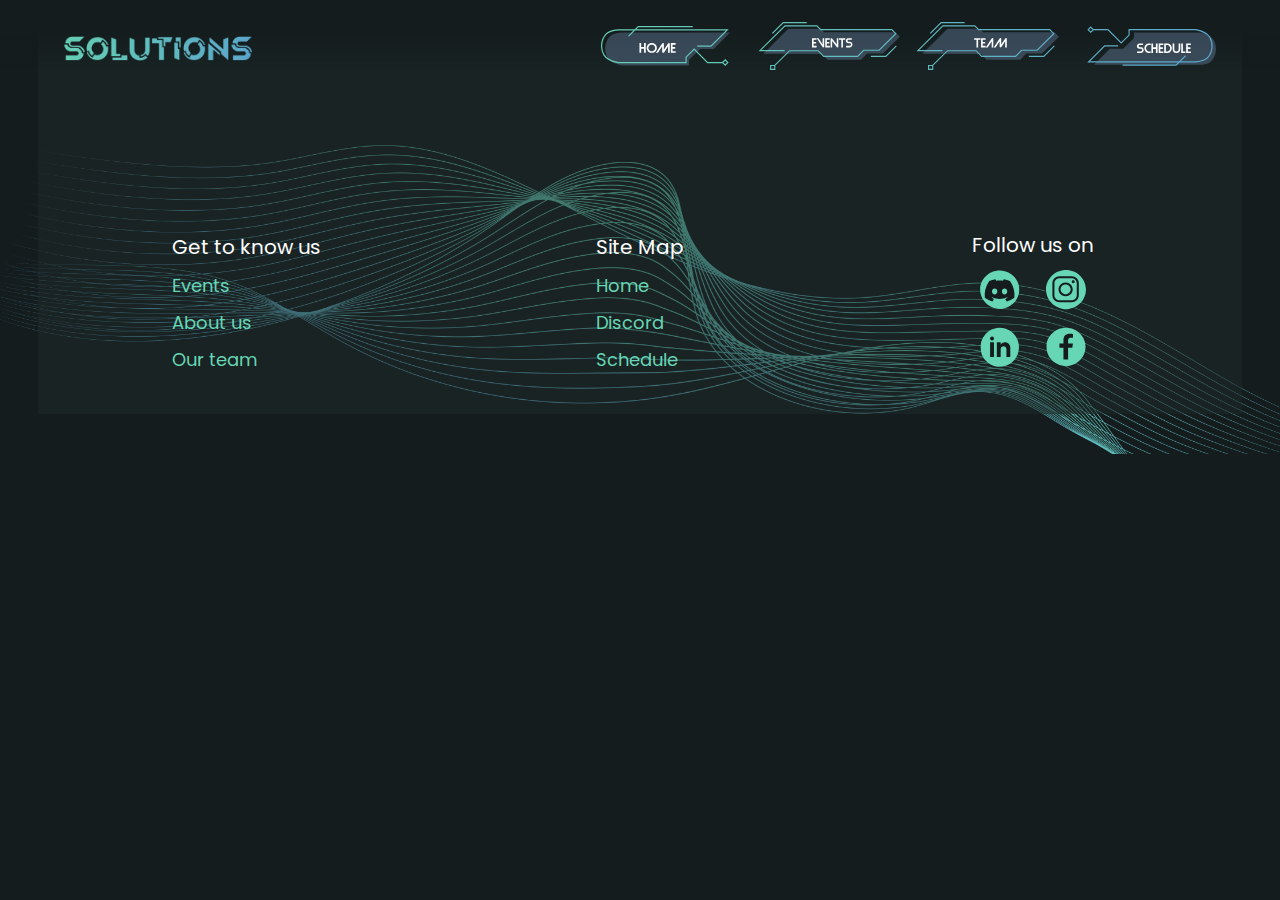
<file: Results_page/index.html>
<!DOCTYPE html>
<html lang="en">

<head>
    <meta charset="UTF-8" />
    <meta http-equiv="X-UA-Compatible" content="IE=edge" />
    <meta name="viewport" content="width=device-width, initial-scale=1.0" />
    <title>RESULTS</title>
    <link rel="preconnect" href="https://fonts.googleapis.com" />
    <link rel="preconnect" href="https://fonts.gstatic.com" crossorigin />
    <link href="https://fonts.googleapis.com/css2?family=Poppins:wght@300;400;500;600;700&family=Rubik:wght@300;400;500;600;700&display=swap" rel="stylesheet" />
    <link rel="stylesheet" href="results_page.css" />
    <link rel="icon" href="images/solutions-icon.svg" />
    <link rel="apple-touch-icon" href="images/solutions-icon.svg" />
    <link rel="manifest" href="manifest.webmanifest" />
</head>

<body>
    <!--------- navbar -------->
    <nav class="navbar">
        <img src="images/solutions-logo.png" alt="Solutions logo" class="solutions-logo" onclick="window.location='../index.html#home'" />

        <div class="main-navbar">
            <a href="#"><img class="nav_btn_img" src="images/home-icon.svg" alt="home-icon" /></a>
            <a href="../events/index.html?eventcat=0"><img class="nav_btn_img nav_btn_img_middle" src="images/events-icon.svg" alt="events-icon" /></a>
            <a href="../team/index.html"><img class="nav_btn_img nav_btn_img_middle" src="images/team-icon.svg" alt="team-icon" /></a>
            <a href="../schedule/index.html?index=0"><img class="nav_btn_img" src="images/schedule-icon.svg" alt="schedule-icon" /></a>
        </div>

        <div class="hamburger-button" id="hamburger">
            <div class="sidemenu">
                <div class="menu">
                    <ul class="contact-us_content list">
                        <li class="contact-us_list-item ham">
                            <a href="#"><img class="nav_btn_img" src="images/home-icon.svg" alt="home-icon" /></a>
                        </li>
                        <li class="contact-us_list-item ham">
                            <a href="../events/index.html?eventcat=0"><img class="nav_btn_img nav_btn_img_middle" src="images/events-icon.svg" alt="events-icon" /></a>
                        </li>
                        <li class="contact-us_list-item ham">
                            <a href="../team/index.html"><img class="nav_btn_img nav_btn_img_middle" src="images/team-icon.svg" alt="team-icon" /></a>
                        </li>
                        <li class="contact-us_list-item ham">
                            <a href="../schedule/index.html?index=0"><img class="nav_btn_img" src="images/schedule-icon.svg" alt="schedule-icon" /></a>
                        </li>
                    </ul>
                </div>
            </div>
        </div>
    </nav>
    <!-----------Nave end-----  -->
    <section class="header">
        <!-- <div class="container">
            <p class="event-heading flex-elements">coding</p>
            <div class="result_section">
                <div class="first_winner winner">
                    <img src="images/1st_img.svg" alt="1st price">
                    <div class="1st_name name_text"><span> Giriraj Singh, AIT</span></div>
                </div>
                <div class="other_winner">
                    <div class="2nd_winner winner">
                        <img src="images/2nd_img.svg" alt="1st price">
                        <div class="2rd_name name_text">
                            <span> Giriraj Singh, AIT</span></div>
                    </div>
                    <div class="3rd_winner winner ">
                        <img src="images/3rd_img.svg" alt="1st price">
                        <div class="3rd_name name_text"><span> Giriraj Singh, AIT</span></div>
                    </div>
                </div>
            </div>
        </div> -->
    </section>
    <!---------- footer ----------->
    <div class="container-footer">
        <footer class="container footer">
            <div class="get-to-know-us footer-ele">
                <p>Get to know us</p>

                <a href="../events/index.html?eventcat=0">Events</a>
                <a href="../#about_us" class>About us</a>
                <a href="../team/index.html" class>Our team</a>
            </div>

            <div class="site-map footer-ele">
                <p>Site Map</p>
                <a href="../#home">Home</a>
                <a href="https://discord.gg/9WDpU8vkVn"
                target="_blank" rel="noopener">Discord</a>
                <a href="../schedule/index.html?index=0">Schedule</a>
            </div>

            <div class="follow-us-on footer-ele">
                <p>Follow us on</p>
                <div class="follow-us-on-items">
                    <a href="https://discord.gg/9WDpU8vkVn"
                    target="_blank"
                    rel="noopener"><img src="images/discord-footer.svg" alt="discord-icon" /></a>
                    <a href="https://instagram.com/aittechnicalboard?igshid=YmMyMTA2M2Y=" target="_blank" rel="noopener"><img src="images/instagram-icon.svg" alt="instagram-icon" /></a>
                    <a href="https://www.linkedin.com/company/technical-board-ait/" target="_blank" rel="noopener"><img src="images/linkedin-icon.svg" alt="linkedin-icon" /></a>
                    <a href="https://www.facebook.com/groups/680716451983061/?ref=share&mibextid=NSMWBT" target="_blank" rel="noopener"><img src="images/facebook-icon.svg" alt="facebook-icon" /></a>
                </div>
            </div>
        </footer>
    </div>
</body>
<script src="coading_page.js"></script>
<script type="module" src="script.js"></script>
</body>

</html>
</file>
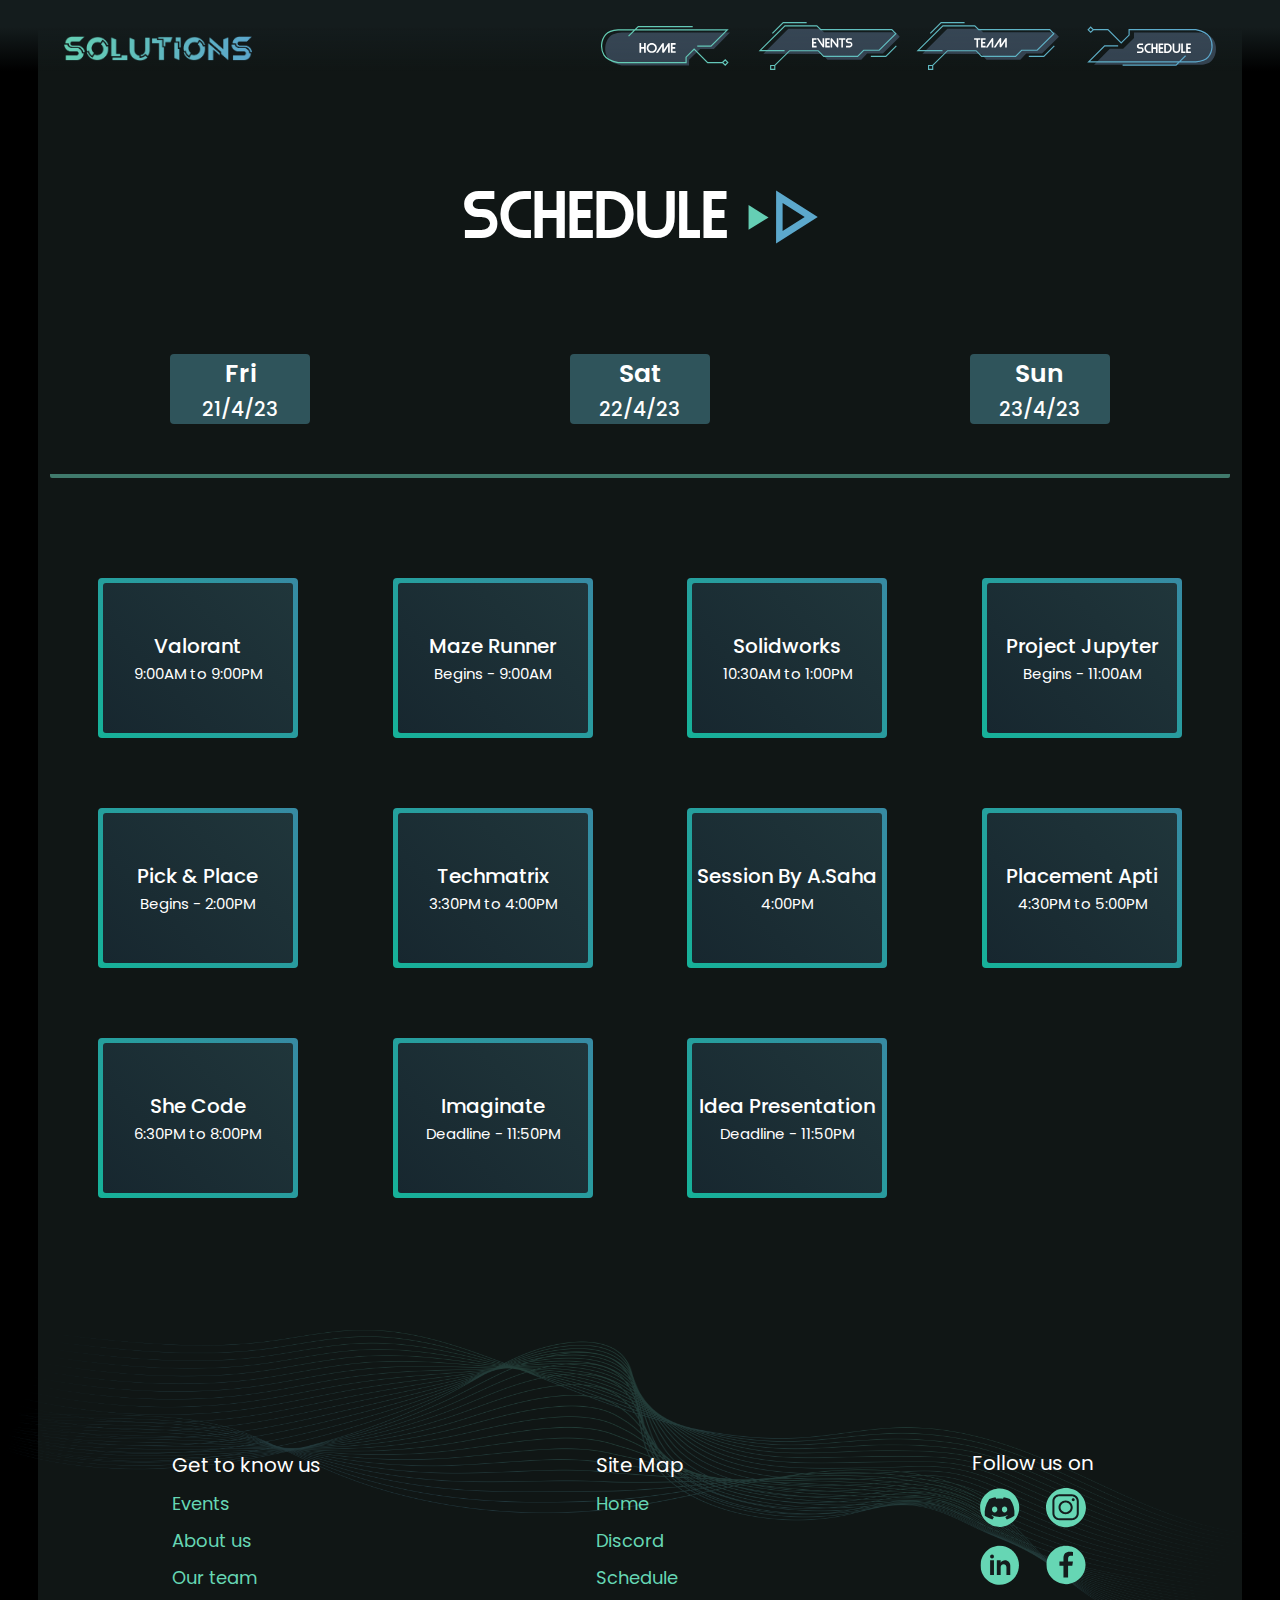
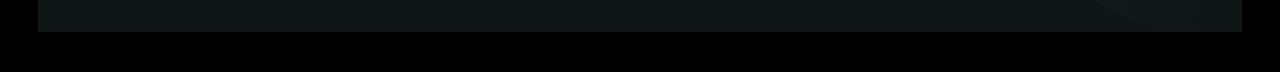
<file: schedule/index.html>
<!DOCTYPE html>
<html lang="en">
  <head>
    <meta charset="UTF-8" />
    <meta http-equiv="X-UA-Compatible" content="IE=edge" />
    <meta name="viewport" content="width=device-width, initial-scale=1.0" />
    <title>Solutions 23</title>
    <link rel="preconnect" href="https://fonts.googleapis.com" />
    <link rel="preconnect" href="https://fonts.gstatic.com" crossorigin />
    <link
      href="https://fonts.googleapis.com/css2?family=Poppins:wght@300;400;500;600;700&family=Rubik:wght@300;400;500;600;700&display=swap"
      rel="stylesheet"
    />
    <link rel="stylesheet" href="schedule.css" />
    <!-- for tab icon -->
    <link rel="icon" href="./images/solutions-icon.svg" />
    <link rel="apple-touch-icon" href="./images/solutions-icon.svg" />
    <!-- <link rel="manifest" href="manifest.webmanifest" /> -->
  </head>

  <body>
    <!-- --Nav bar--- -->
    <nav class="navbar">
      <img
        src="images/solutions-logo.png"
        alt="Solutions logo"
        class="solutions-logo"
        onclick="window.location='../index.html#home'"
      />

      <div class="main-navbar">
        <a href="../index.html"
          ><img class="nav_btn_img" src="images/home-icon.svg" alt="home-icon"
        /></a>
        <a class="main_navbar_link" href="../events/index.html?eventcat=0"
          ><img
            class="nav_btn_img nav_btn_img_middle"
            src="images/events-icon.svg"
            alt="events-icon"
        /></a>
        <a href="../team/index.html"
          ><img
            class="nav_btn_img nav_btn_img_middle"
            src="images/team-icon.svg"
            alt="team-icon"
        /></a>
        <a href="./index.html?index=0"
          ><img
            class="nav_btn_img"
            src="images/schedule-icon.svg"
            alt="schedule-icon"
        /></a>
      </div>

      <div class="hamburger-button" id="hamburger">
        <div class="sidemenu">
          <div class="menu">
            <ul class="contact-us_content list">
              <li class="contact-us_list-item ham">
                <a href="../index.html"
                  ><img
                    class="nav_btn_img"
                    src="images/home-icon.svg"
                    alt="home-icon"
                /></a>
              </li>
              <li class="contact-us_list-item ham">
                <a href="../events/index.html?eventcat=0"
                  ><img
                    class="nav_btn_img nav_btn_img_middle"
                    src="images/events-icon.svg"
                    alt="events-icon"
                /></a>
              </li>
              <li class="contact-us_list-item ham">
                <a href="../team/index.html"
                  ><img
                    class="nav_btn_img nav_btn_img_middle"
                    src="images/team-icon.svg"
                    alt="team-icon"
                /></a>
              </li>
              <li class="contact-us_list-item ham">
                <a href="./index.html?index=0"
                  ><img
                    class="nav_btn_img"
                    src="images/schedule-icon.svg"
                    alt="schedule-icon"
                /></a>
              </li>
            </ul>
          </div>
        </div>
      </div>
    </nav>
    <!-- --Nav bar end-- -->

    <section class="header">
      <div class="container">
        <div class="schedule-text">
          <span>SCHEDULE</span>
          <img src="images/about-us-icon.svg" alt="Schedule" />
        </div>
        <div class="schedule_date">
          <a href="./index.html?index=0" class="dates_time dates_time_anchor">
            <span class="dates">Fri</span>
            <span class="time">21/4/23</span>
          </a>
          <a href="./index.html?index=1" class="dates_time dates_time_anchor">
            <span class="dates">Sat</span>
            <span class="time">22/4/23</span>
          </a>
          <a href="./index.html?index=2" class="dates_time dates_time_anchor">
            <span class="dates">Sun</span>
            <span class="time">23/4/23</span>
          </a>
        </div>
        <div class="events_grid">
          <!-- <div class="event_border">
            <div class="event">
              <span class="event_name">Code Red</span>
              <span class="event_time">(2:00 PM)</span>
            </div>
          </div> -->
        </div>
      </div>
    </section>

    <!---------------- Footer ---------------->
    <div class="container-footer">
      <footer class="container footer">
        <div class="get-to-know-us footer-ele">
          <p>Get to know us</p>

          <a href="../events/index.html?eventcat=0">Events</a>
          <a href="../#about_us" class>About us</a>
          <a href="../team/index.html" class>Our team</a>
        </div>

        <div class="site-map footer-ele">
          <p>Site Map</p>
          <a href="../#home">Home</a>
          <a href="https://discord.gg/VQfWHrCd8C" target="_blank" rel="noopener"
            >Discord</a
          >
          <a href="../schedule/index.html?index=0">Schedule</a>
        </div>

        <div class="follow-us-on footer-ele">
          <p>Follow us on</p>
          <div class="follow-us-on-items">
            <a
              href="https://discord.gg/VQfWHrCd8C"
              target="_blank"
              rel="noopener"
              ><img src="images/discord-footer.svg" alt="discord-icon"
            /></a>
            <a
              href="https://instagram.com/aittechnicalboard?igshid=YmMyMTA2M2Y="
              target="_blank"
              rel="noopener"
              ><img src="images/instagram-icon.svg" alt="instagram-icon"
            /></a>
            <a
              href="https://www.linkedin.com/company/technical-board-ait/"
              target="_blank"
              rel="noopener"
              ><img src="images/linkedin-icon.svg" alt="linkedin-icon"
            /></a>
            <a
              href="https://www.facebook.com/groups/680716451983061/?ref=share&mibextid=NSMWBT"
              target="_blank"
              rel="noopener"
              ><img src="images/facebook-icon.svg" alt="facebook-icon"
            /></a>
          </div>
        </div>
      </footer>
    </div>
  </body>
  <script src="nav.js"></script>
  <script type="module" src="script.js"></script>
</html>
</file>
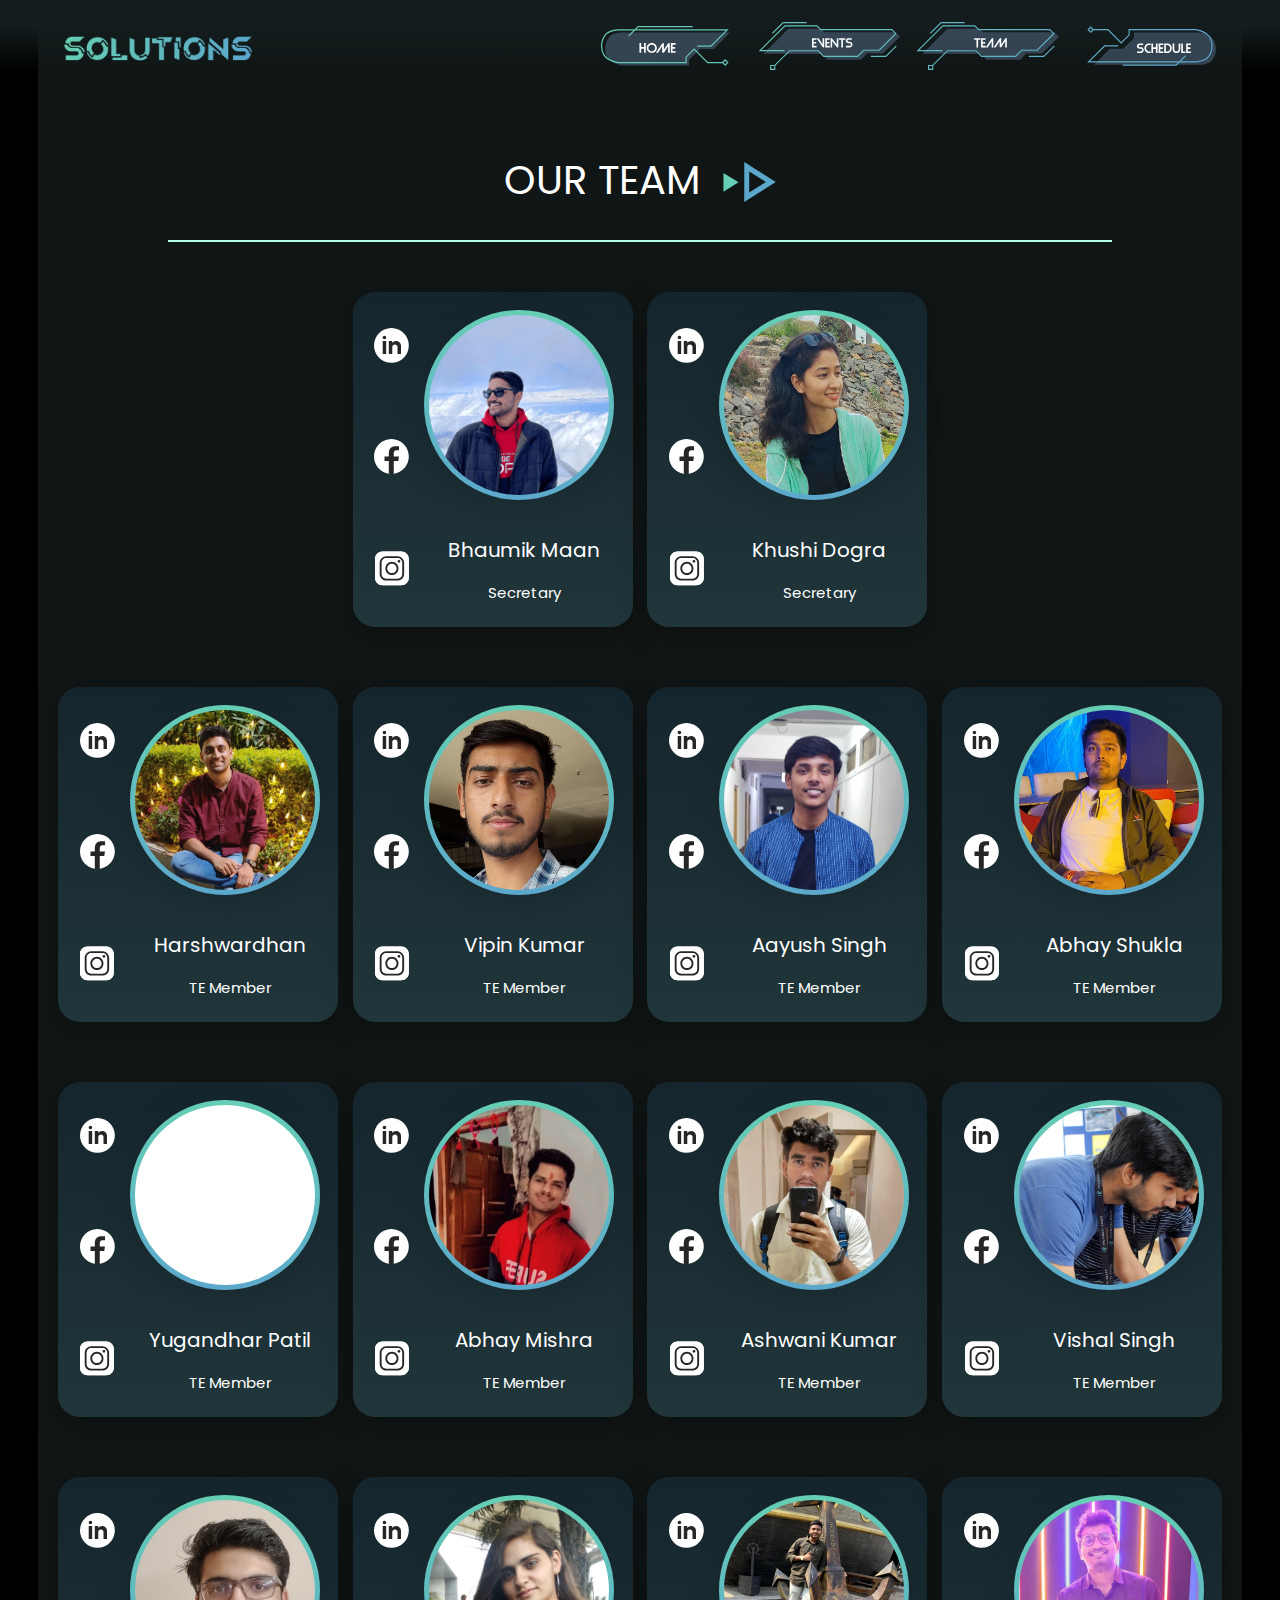
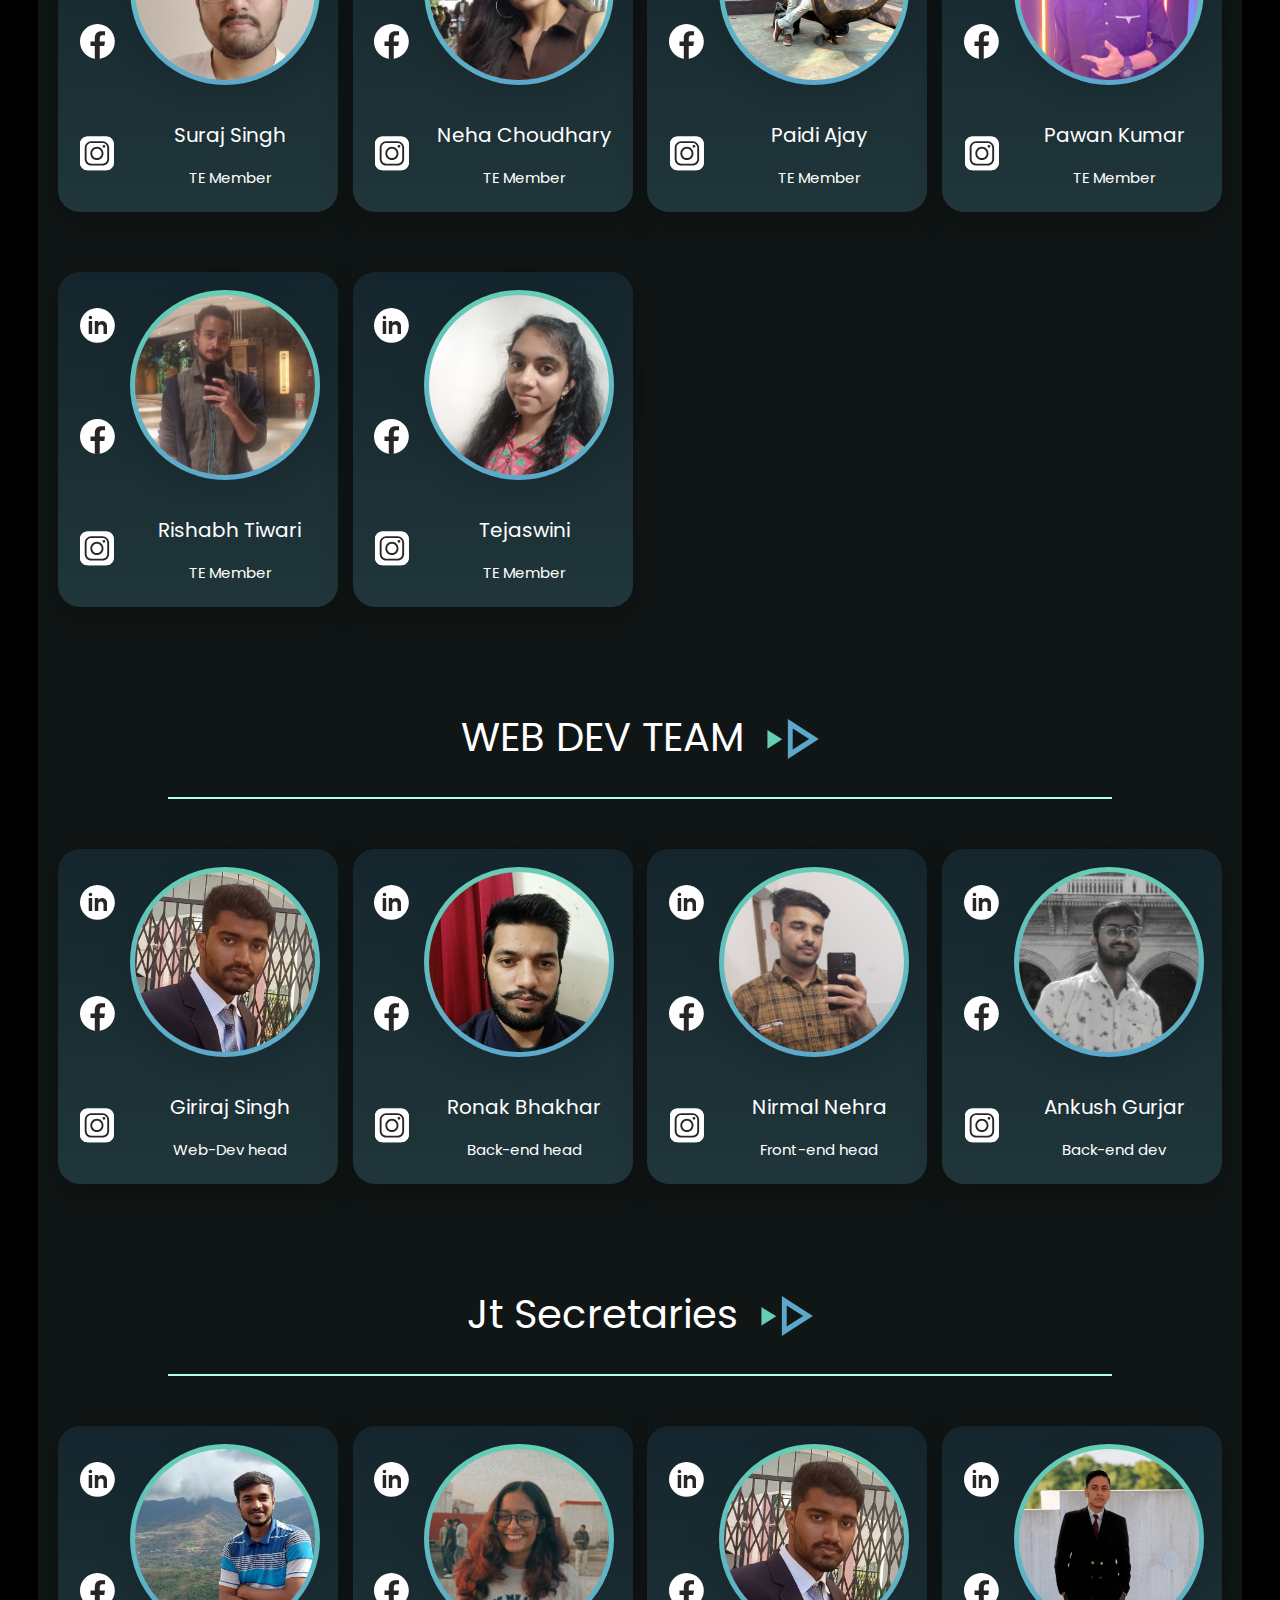
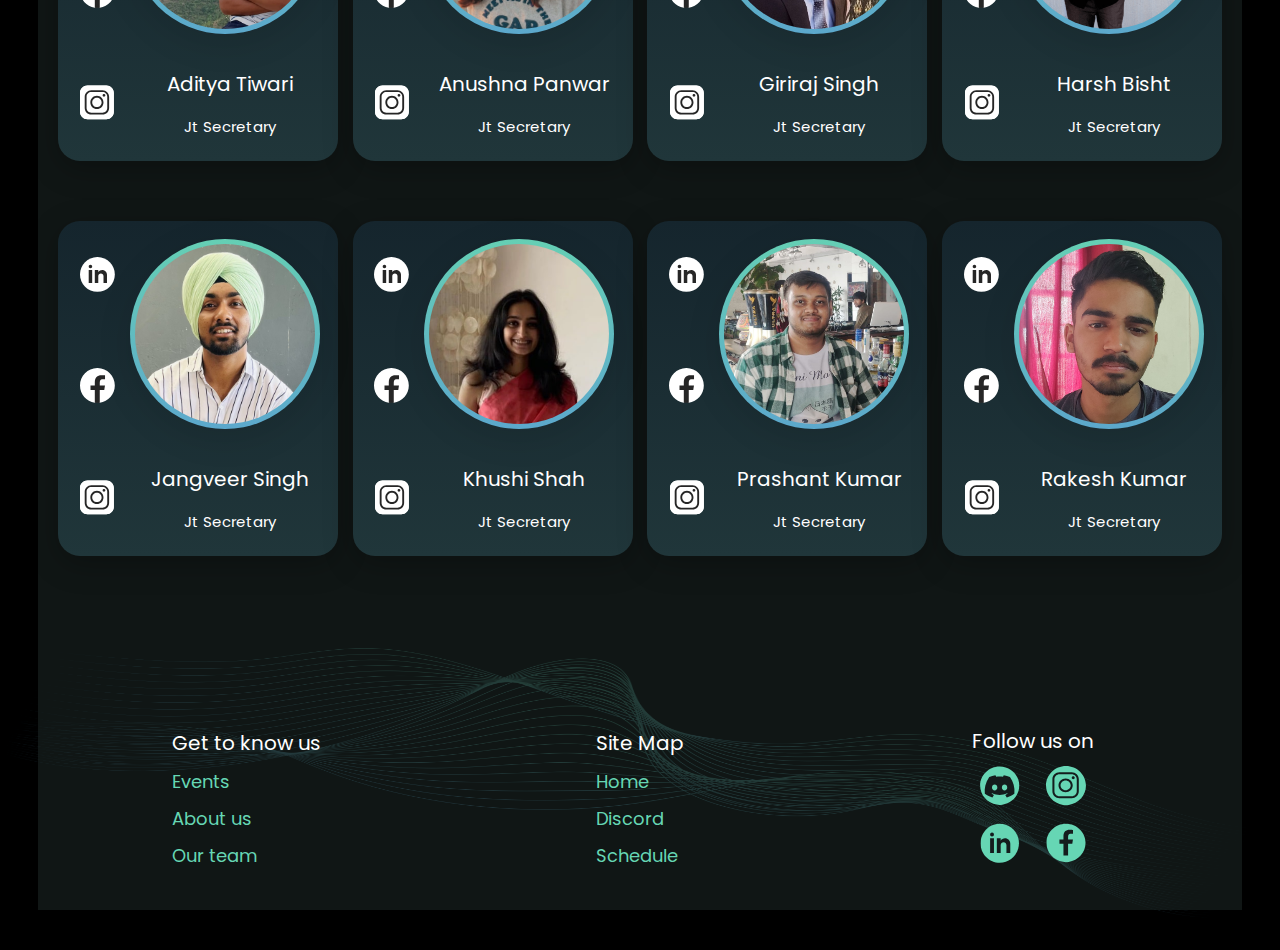
<file: team/index.html>
<!DOCTYPE html>
<html lang="en">

<head>
    <meta charset="UTF-8" />
    <meta http-equiv="X-UA-Compatible" content="IE=edge" />
    <meta name="viewport" content="width=device-width, initial-scale=1.0" />
    <title>TEAM</title>
    <link rel="preconnect" href="https://fonts.googleapis.com" />
    <link rel="preconnect" href="https://fonts.gstatic.com" crossorigin />
    <link href="https://fonts.googleapis.com/css2?family=Poppins:wght@300;400;500;600;700&family=Rubik:wght@300;400;500;600;700&display=swap" rel="stylesheet" />
    <link rel="stylesheet" href="style.css" />
    <link rel="icon" href="images/solutions-icon.svg" />
    <link rel="apple-touch-icon" href="images/solutions-icon.svg" />
    <link rel="manifest" href="manifest.webmanifest" />
</head>

<body>
    <!--------- navbar -------->
    <nav class="navbar">
        <img src="images/solutions-logo.png" alt="Solutions logo" class="solutions-logo" onclick="window.location='../index.html#home'" />

        <div class="main-navbar">
            <a href="../index.html"><img class="nav_btn_img" src="images/home-icon.svg" alt="home-icon" /></a>
            <a href="../events/index.html?eventcat=0"><img class="nav_btn_img nav_btn_img_middle" src="images/events-icon.svg" alt="events-icon" /></a>
            <a href="#"><img class="nav_btn_img nav_btn_img_middle" src="images/team-icon.svg" alt="team-icon" /></a>
            <a href="../schedule/index.html?index=0"><img class="nav_btn_img" src="images/schedule-icon.svg" alt="schedule-icon" /></a>
        </div>

        <div class="hamburger-button" id="hamburger">
            <div class="sidemenu">
                <div class="menu">
                    <ul class="contact-us_content list">
                        <li class="contact-us_list-item ham">
                            <a href="../index.html"><img class="nav_btn_img" src="images/home-icon.svg" alt="home-icon" /></a>
                        </li>
                        <li class="contact-us_list-item ham">
                            <a href="../events/index.html?eventcat=0"><img class="nav_btn_img nav_btn_img_middle" src="images/events-icon.svg" alt="events-icon" /></a>
                        </li>
                        <li class="contact-us_list-item ham">
                            <a href="../team/index.html"><img class="nav_btn_img nav_btn_img_middle" src="images/team-icon.svg" alt="team-icon" /></a>
                        </li>
                        <li class="contact-us_list-item ham">
                            <a href="../schedule/index.html?index=0"><img class="nav_btn_img" src="images/schedule-icon.svg" alt="schedule-icon" /></a>
                        </li>
                    </ul>
                </div>
            </div>
        </div>
    </nav>
    <!-----------Nave end-----  -->
    <section class="header">
        <div class="container">
            <div class="our_team_headding">
                <span>OUR TEAM</span>
                <img src="images/about-us-icon.svg" alt="about us icon" />
            </div>
            <div class="line"></div>
            <div class="team_grid">
                <div class="empty_space"></div>
                <div class="member_card">
                    <div class="social_media">
                        <a href="https://www.linkedin.com/in/bhaumikmaan" target="_blank" rel="noopener">
                            <img src="images/IN.svg" alt="Linkdin" />
                        </a>
                        <a href="https://www.facebook.com/people/Bhaumik-Maan/100070033834592/" target="_blank" rel="noopener"><img src="images/FB.svg" alt="Linkdin" />
                        </a>
                        <a href="https://instagram.com/bhaumik.maan" target="_blank" rel="noopener"><img src="images/Insta.svg" alt="Linkdin" />
                        </a>
                    </div>
                    <div class="member_name">
                        <div class="photo_background">
                            <div class="member_photo  bhaumik"></div>
                        </div>
                        <span class="fullname">Bhaumik Maan </span>
                        <span class="post">Secretary</span>
                    </div>
                </div>
                <div class="member_card">
                    <div class="social_media">
                        <a href="https://www.linkedin.com/in/izmekai" target="_blank" rel="noopener">
                            <img src="images/IN.svg" alt="Linkdin" />
                        </a>
                        <a href="https://www.facebook.com/izmekai" target="_blank" rel="noopener"><img src="images/FB.svg" alt="Linkdin" />
                        </a>
                        <a href="https://instagram.com/izme.kai" target="_blank" rel="noopener"><img src="images/Insta.svg" alt="Linkdin" />
                        </a>
                    </div>
                    <div class="member_name">
                        <div class="photo_background">
                            <div class="member_photo khushi"></div>
                        </div>
                        <span class="fullname">Khushi Dogra</span>
                        <span class="post">Secretary</span>
                    </div>
                </div>
                <div class="empty_space"></div>
                <div class="member_card">
                    <div class="social_media">
                        <a href="https://www.linkedin.com/in/prince-harshwardhan-kapare-04579a1b7/" target="_blank" rel="noopener"> <img src="images/IN.svg" alt="Linkdin" /></a>
                        <a href="javascript:void(0)"  rel="noopener"> <img src="images/FB.svg" alt="Linkdin" />
                        </a>
                        <a href="https://www.instagram.com/harshwardhan_prince/" target="_blank" rel="noopener"><img src="images/Insta.svg" alt="Linkdin" />
                        </a>
                    </div>
                    <div class="member_name">
                        <div class="photo_background">
                            <div class="member_photo prince"></div>
                        </div>
                        <span class="fullname">Harshwardhan
                        </span>
                        <span class="post">TE Member</span>
                    </div>
                </div>
                <div class="member_card">
                    <div class="social_media">
                        <a href="https://www.linkedin.com/in/vipiny357/" target="_blank" rel="noopener"> <img src="images/IN.svg" alt="Linkdin" /></a>
                        <a href="javascript:void(0)"  rel="noopener"> <img src="images/FB.svg" alt="Linkdin" />
                        </a>
                        <a href="https://www.instagram.com/_vipin.kumar_/" target="_blank" rel="noopener"><img src="images/Insta.svg" alt="Linkdin" />
                        </a>
                    </div>
                    <div class="member_name">
                        <div class="photo_background">
                            <div class="member_photo vpn"></div>
                        </div>
                        <span class="fullname">Vipin Kumar
                        </span>
                        <span class="post">TE Member</span>
                    </div>
                </div>
                <div class="member_card">
                    <div class="social_media">
                        <a href="https://www.linkedin.com/in/aayush-singh-rathore-04b62b201" target="_blank" rel="noopener"> <img src="images/IN.svg" alt="Linkdin" /></a>
                        <a href="https://www.facebook.com/aayushsingh.rathore.923" target="_blank" rel="noopener"> <img src="images/FB.svg" alt="Linkdin" />
                        </a>
                        <a href="https://instagram.com/aayush.s.rathore?igshid=ZDdkNTZiNTM=" target="_blank" rel="noopener"><img src="images/Insta.svg" alt="Linkdin" />
                        </a>
                    </div>
                    <div class="member_name">
                        <div class="photo_background">
                            <div class="member_photo asr"></div>
                        </div>
                        <span class="fullname">Aayush Singh
                        </span>
                        <span class="post">TE Member</span>
                    </div>
                </div>
                <div class="member_card">
                    <div class="social_media">
                        <a href="https://www.linkedin.com/in/abhaykumarshukla" target="_blank" rel="noopener"> <img src="images/IN.svg" alt="Linkdin" /></a>
                        <a href="https://www.facebook.com/anant.bajpayee.9?mibextid=ZbWKwL" target="_blank" rel="noopener"> <img src="images/FB.svg" alt="Linkdin" />
                        </a>
                        <a href="https://instagram.com/lunatic_era?igshid=ZDdkNTZiNTM=" target="_blank" rel="noopener"><img src="images/Insta.svg" alt="Linkdin" />
                        </a>
                    </div>
                    <div class="member_name">
                        <div class="photo_background">
                            <div class="member_photo shukla"></div>
                        </div>
                        <span class="fullname">Abhay Shukla
                        </span>
                        <span class="post">TE Member</span>
                    </div>
                </div>
                <div class="member_card">
                    <div class="social_media">
                        <a href="https://www.linkedin.com/in/yugandharpatil/" target="_blank" rel="noopener"> <img src="images/IN.svg" alt="Linkdin" /></a>
                        <a href="https://www.facebook.com/yugandhar.n.patil" target="_blank" rel="noopener"> <img src="images/FB.svg" alt="Linkdin" />
                        </a>
                        <a href="https://www.instagram.com/yugandhar.patil.13/" target="_blank" rel="noopener"><img src="images/Insta.svg" alt="Linkdin" />
                        </a>
                    </div>
                    <div class="member_name">
                        <div class="photo_background">
                            <div class="member_photo Yugandhar"></div>
                        </div>
                        <span class="fullname">Yugandhar Patil
                        </span>
                        <span class="post">TE Member</span>
                    </div>
                </div>
                <div class="member_card">
                    <div class="social_media">
                        <a href="https://www.linkedin.com/in/abhay-mishra-0441b6223" target="_blank" rel="noopener"> <img src="images/IN.svg" alt="Linkdin" /></a>
                        <a href="javascript:void(0)" rel="noopener"> <img src="images/FB.svg" alt="Linkdin" />
                        </a>
                        <a href="https://instagram.com/abhaymishra7247?igshid=MGNiNDI5ZTU=" target="_blank" rel="noopener"><img src="images/Insta.svg" alt="Linkdin" />
                        </a>
                    </div>
                    <div class="member_name">
                        <div class="photo_background">
                            <div class="member_photo mishra"></div>
                        </div>
                        <span class="fullname">Abhay Mishra
                        </span>
                        <span class="post">TE Member</span>
                    </div>
                </div>
                <div class="member_card">
                    <div class="social_media">
                        <a href="https://www.linkedin.com/in/ashwani-kumar-0142b0201/" target="_blank" rel="noopener"> <img src="images/IN.svg" alt="Linkdin" /></a>
                        <a href="https://www.facebook.com/profile.php?id=100026733787694" target="_blank" rel="noopener"> <img src="images/FB.svg" alt="Linkdin" />
                        </a>
                        <a href="https://www.instagram.com/ashwanikumar132/" target="_blank" rel="noopener"><img src="images/Insta.svg" alt="Linkdin" />
                        </a>
                    </div>
                    <div class="member_name">
                        <div class="photo_background">
                            <div class="member_photo aswani"></div>
                        </div>
                        <span class="fullname">Ashwani Kumar
                        </span>
                        <span class="post">TE Member</span>
                    </div>
                </div>
                <div class="member_card">
                    <div class="social_media">
                        <a href="https://www.linkedin.com/in/impetus/" target="_blank" rel="noopener"> <img src="images/IN.svg" alt="Linkdin" /></a>
                        <a href="https://www.facebook.com/vishal2219singh/" target="_blank" rel="noopener"> <img src="images/FB.svg" alt="Linkdin" />
                        </a>
                        <a href="https://www.instagram.com/itsimpetus/" target="_blank" rel="noopener"><img src="images/Insta.svg" alt="Linkdin" />
                        </a>
                    </div>
                    <div class="member_name">
                        <div class="photo_background">
                            <div class="member_photo vishal"></div>
                        </div>
                        <span class="fullname">Vishal Singh
                        </span>
                        <span class="post">TE Member</span>
                    </div>
                </div>
                <div class="member_card">
                    <div class="social_media">
                        <a href="https://www.linkedin.com/mwlite/in/suraj-singh-70b7361b6" target="_blank" rel="noopener"> <img src="images/IN.svg" alt="Linkdin" /></a>
                        <a href="https://m.facebook.com/100009346281481/" target="_blank" rel="noopener"> <img src="images/FB.svg" alt="Linkdin" />
                        </a>
                        <a href="https://www.instagram.com/suraj.singh.rathi/" target="_blank" rel="noopener"><img src="images/Insta.svg" alt="Linkdin" />
                        </a>
                    </div>
                    <div class="member_name">
                        <div class="photo_background">
                            <div class="member_photo suraj"></div>
                        </div>
                        <span class="fullname">Suraj Singh
                        </span>
                        <span class="post">TE Member</span>
                    </div>
                </div>
                <div class="member_card">
                    <div class="social_media">
                        <a href="https://www.linkedin.com/in/neha-choudhary-068488203" target="_blank" rel="noopener"> <img src="images/IN.svg" alt="Linkdin" /></a>
                        <a href="javascript:void(0)" rel="noopener"> <img src="images/FB.svg" alt="Linkdin" />
                        </a>
                        <a href="javascript:void(0)" rel="noopener"><img src="images/Insta.svg" alt="Linkdin" />
                        </a>
                    </div>
                    <div class="member_name">
                        <div class="photo_background">
                            <div class="member_photo neha"></div>
                        </div>
                        <span class="fullname">Neha Choudhary
                        </span>
                        <span class="post">TE Member</span>
                    </div>
                </div>
                <div class="member_card">
                    <div class="social_media">
                        <a href="https://www.linkedin.com/in/paidi-ajay" target="_blank" rel="noopener"> <img src="images/IN.svg" alt="Linkdin" /></a>
                        <a href="https://www.facebook.com/ajay.paidi.334" target="_blank" rel="noopener"> <img src="images/FB.svg" alt="Linkdin" />
                        </a>
                        <a href="https://www.instagram.com/the_conquerer__/" target="_blank" rel="noopener"><img src="images/Insta.svg" alt="Linkdin" />
                        </a>
                    </div>
                    <div class="member_name">
                        <div class="photo_background">
                            <div class="member_photo paidi"></div>
                        </div>
                        <span class="fullname">Paidi Ajay
                        </span>
                        <span class="post">TE Member</span>
                    </div>
                </div>
                <div class="member_card">
                    <div class="social_media">
                        <a href="https://www.linkedin.com/in/pawan-kumar-696b84205/" target="_blank" rel="noopener"> <img src="images/IN.svg" alt="Linkdin" /></a>
                        <a href="https://www.facebook.com/profile.php?id=100013352852569&mibextid=ZbWKwL" target="_blank" rel="noopener"> <img src="images/FB.svg" alt="Linkdin" />
                        </a>
                        <a href="https://instagram.com/pawan24042001?igshid=ZDdkNTZiNTM=" target="_blank" rel="noopener"><img src="images/Insta.svg" alt="Linkdin" />
                        </a>
                    </div>
                    <div class="member_name">
                        <div class="photo_background">
                            <div class="member_photo pawan"></div>
                        </div>
                        <span class="fullname">Pawan Kumar
                        </span>
                        <span class="post">TE Member</span>
                    </div>
                </div>

                <div class="member_card">
                    <div class="social_media">
                        <a href="https://www.linkedin.com/in/anisotropic" target="_blank" rel="noopener"> <img src="images/IN.svg" alt="Linkdin" /></a>
                        <a href="https://www.facebook.com/Risteygreth?mibextid=ZbWKwL" target="_blank" rel="noopener"> <img src="images/FB.svg" alt="Linkdin" />
                        </a>
                        <a href="https://instagram.com/_._._.anisotropic._._._?igshid=ZDdkNTZiNTM=" target="_blank" rel="noopener"><img src="images/Insta.svg" alt="Linkdin" />
                        </a>
                    </div>
                    <div class="member_name">
                        <div class="photo_background">
                            <div class="member_photo  rishab"></div>
                        </div>
                        <span class="fullname">Rishabh Tiwari
                        </span>
                        <span class="post">TE Member</span>
                    </div>
                </div>
                
                <div class="member_card">
                    <div class="social_media">
                        <a href="https://www.linkedin.com/in/tejaswini-deshpande-21167a20b" target="_blank" rel="noopener"> <img src="images/IN.svg" alt="Linkdin" /></a>
                        <a href="https://www.facebook.com/profile.php?id=100074804997628" target="_blank" rel="noopener"> <img src="images/FB.svg" alt="Linkdin" />
                        </a>
                        <a href="https://www.instagram.com/deshpande8793/
                        " target="_blank" rel="noopener"><img src="images/Insta.svg" alt="Linkdin" />
                        </a>
                    </div>
                    <div class="member_name">
                        <div class="photo_background">
                            <div class="member_photo Madhuri"></div>
                        </div>
                        <span class="fullname">Tejaswini 
                        </span>
                        <span class="post">TE Member</span>
                    </div>
                </div>




            </div>
            <div class="our_team_headding webdev_team">
                <span>WEB DEV TEAM</span>
                <img src="images/about-us-icon.svg" alt="about us icon" />
            </div>
            <div class="line"></div>
            <div class="team_grid">
                </a>
                <div class="member_card">
                    <div class="social_media">
                        <a href="https://www.linkedin.com/in/giriraj-singh-929294224" target="_blank" rel="noopener"> <img src="images/IN.svg" alt="Linkdin" /></a>
                        <a href="https://www.facebook.com/people/Giriraj-Singh/pfbid0McsTrK1Cdxc72iTnNQSYa47v6aS4ZgoPRcSJ6yuiKgcn7Vrck6myDxhBZPc7c4tMl/" target="_blank" rel="noopener"> <img src="images/FB.svg" alt="Linkdin" />
                        </a>
                        <a href="https://instagram.com/_giriraj_singh?igshid=YmMyMTA2M2Y=" target="_blank" rel="noopener"><img src="images/Insta.svg" alt="Linkdin" />
                        </a>
                    </div>
                    <div class="member_name">
                        <div class="photo_background">
                            <div class="member_photo giriraj"></div>
                        </div>
                        <span class="fullname">Giriraj Singh
                    </span>
                        <span class="post">Web-Dev head</span>
                    </div>
                </div>
                <div class="member_card">
                    <div class="social_media">
                        <a href="https://www.linkedin.com/in/ronak-kumar-4745a1212" target="_blank" rel="noopener"> <img src="images/IN.svg" alt="Linkdin" /></a>
                        <a href="javascript:void(0)" rel="noopener"> <img src="images/FB.svg" alt="Linkdin" />
                        </a>
                        <a href="https://www.instagram.com/rk_bhakhar/" target="_blank" rel="noopener"><img src="images/Insta.svg" alt="Linkdin" />
                        </a>
                    </div>
                    <div class="member_name">
                        <div class="photo_background">
                            <div class="member_photo bhakhar"></div>
                        </div>
                        <span class="fullname">Ronak Bhakhar
                    </span>
                        <span class="post">Back-end head</span>
                    </div>
                </div>
                <div class="member_card">
                    <div class="social_media">
                        <a href="https://www.linkedin.com/in/nirmal-kumar-637048226?trk=contact-info" target="_blank" rel="noopener"> <img src="images/IN.svg" alt="Linkdin" /></a>
                        <a href="https://m.facebook.com/p/100069639038161/" target="_blank" rel="noopener"> <img src="images/FB.svg" alt="Linkdin" />
                        </a>
                        <a href="https://instagram.com/nirmalnehra21?igshid=YmMyMTA2M2Y=" target="_blank" rel="noopener"><img src="images/Insta.svg" alt="Linkdin" />
                        </a>
                    </div>
                    <div class="member_name">
                        <div class="photo_background">
                            <div class="member_photo nehra"></div>
                        </div>
                        <span class="fullname">Nirmal Nehra
                    </span>
                        <span class="post">Front-end head</span>
                    </div>
                </div>
                <div class="member_card">
                    <div class="social_media">
                        <a href="https://www.linkedin.com/in/ankush-ba9616225/" target="_blank" rel="noopener"> <img src="images/IN.svg" alt="Linkdin" /></a>
                        <a href="https://www.facebook.com/ankush.gurjar.50552" target="_blank" rel="noopener"> <img src="images/FB.svg" alt="Linkdin" />
                        </a>
                        <a href="https://www.instagram.com/ankush_838/?igshid=YmMyMTA2M2Y%3D" target="_blank" rel="noopener"><img src="images/Insta.svg" alt="Linkdin" />
                        </a>
                    </div>
                    <div class="member_name">
                        <div class="photo_background">
                            <div class="member_photo gurjar"></div>
                        </div>
                        <span class="fullname">Ankush Gurjar
                    </span>
                        <span class="post">Back-end dev</span>
                    </div>
                </div>

            </div>
            <div class="our_team_headding webdev_team">
                <span>Jt Secretaries</span>
                <img src="images/about-us-icon.svg" alt="about us icon" />
            </div>
            <div class="line"></div>
            <div class="team_grid">
                <div class="member_card">
                    <div class="social_media">
                        <a href="https://www.linkedin.com/in/aditya-tiwari-29604a226" target="_blank" rel="noopener"> <img src="images/IN.svg" alt="Linkdin" /></a>
                        <a href="https://www.facebook.com/aditya8ait?mibextid=ZbWKwL" target="_blank" rel="noopener"> <img src="images/FB.svg" alt="Linkdin" />
                        </a>
                        <a href="https://instagram.com/aditya8ait?igshid=ZDdkNTZiNTM=" target="_blank" rel="noopener"><img src="images/Insta.svg" alt="Linkdin" />
                        </a>
                    </div>
                    <div class="member_name">
                        <div class="photo_background">
                            <div class="member_photo tiwari"></div>
                        </div>
                        <span class="fullname">Aditya Tiwari
                        </span>
                        <span class="post">Jt Secretary</span>
                    </div>
                </div>
                <div class="member_card">
                    <div class="social_media">
                        <a href="https://www.linkedin.com/in/anushna-panwar-77729422a/" target="_blank" rel="noopener"> <img src="images/IN.svg" alt="Linkdin" /></a>
                        <a href="https://www.facebook.com/anushna.panwar" target="_blank" rel="noopener"> <img src="images/FB.svg" alt="Linkdin" />
                        </a>
                        <a href="https://www.instagram.com/anushna.panwar_/?next=%2F" target="_blank" rel="noopener"><img src="images/Insta.svg" alt="Linkdin" />
                        </a>
                    </div>
                    <div class="member_name">
                        <div class="photo_background">
                            <div class="member_photo nush"></div>
                        </div>
                        <span class="fullname">Anushna Panwar
                        </span>
                        <span class="post">Jt Secretary</span>
                    </div>
                </div>
                <div class="member_card">
                    <div class="social_media">
                        <a href="https://www.linkedin.com/in/giriraj-singh-929294224" target="_blank" rel="noopener"> <img src="images/IN.svg" alt="Linkdin" /></a>
                        <a href="https://www.facebook.com/people/Giriraj-Singh/pfbid0McsTrK1Cdxc72iTnNQSYa47v6aS4ZgoPRcSJ6yuiKgcn7Vrck6myDxhBZPc7c4tMl/" target="_blank" rel="noopener"> <img src="images/FB.svg" alt="Linkdin" />
                        </a>
                        <a href="https://instagram.com/_giriraj_singh?igshid=YmMyMTA2M2Y=" target="_blank" rel="noopener"><img src="images/Insta.svg" alt="Linkdin" />
                        </a>
                    </div>
                    <div class="member_name">
                        <div class="photo_background">
                            <div class="member_photo giriraj"></div>
                        </div>
                        <span class="fullname">Giriraj Singh
                        </span>
                        <span class="post">Jt Secretary</span>
                    </div>
                </div>
                <div class="member_card">
                    <div class="social_media">
                        <a href="https://www.linkedin.com/in/programmingthegod/" target="_blank" rel="noopener"> <img src="images/IN.svg" alt="Linkdin" /></a>
                        <a href="https://m.facebook.com/100074260104685/" target="_blank" rel="noopener"> <img src="images/FB.svg" alt="Linkdin" />
                        </a>
                        <a href="https://www.instagram.com/harshgods/" target="_blank" rel="noopener"><img src="images/Insta.svg" alt="Linkdin" />
                        </a>
                    </div>
                    <div class="member_name">
                        <div class="photo_background">
                            <div class="member_photo bist"></div>
                        </div>
                        <span class="fullname">Harsh Bisht
                        </span>
                        <span class="post">Jt Secretary</span>
                    </div>
                </div>
                <div class="member_card">
                    <div class="social_media">
                        <a href="https://www.linkedin.com/in/jangveer-singh-916565217?lipi=urn%3Ali%3Apage%3Ad_flagship3_profile_view_base_contact_details%3BirG9WoqaSc%2BygOoqt%2FjIKA%3D%3D" target="_blank" rel="noopener"> <img src="images/IN.svg" alt="Linkdin" /></a>
                        <a href="javascript:void(0)" > <img src="images/FB.svg" alt="Linkdin" />
                        </a>
                        <a href="https://www.instagram.com/x_soothe/?hl=en" target="_blank" rel="noopener"><img src="images/Insta.svg" alt="Linkdin" />
                        </a>
                    </div>
                    <div class="member_name">
                        <div class="photo_background">
                            <div class="member_photo  jan"></div>
                        </div>
                        <span class="fullname">Jangveer Singh
                        </span>
                        <span class="post">Jt Secretary</span>
                    </div>
                </div>
                <div class="member_card">
                    <div class="social_media">
                        <a href="https://www.linkedin.com/in/khushi-shah112/" target="_blank" rel="noopener"> <img src="images/IN.svg" alt="Linkdin" /></a>
                        <a href="javascript:void(0)"  rel="noopener"> <img src="images/FB.svg" alt="Linkdin" />
                        </a>
                        <a href="https://www.instagram.com/__khushi.shah___/" target="_blank" rel="noopener"><img src="images/Insta.svg" alt="Linkdin" />
                        </a>
                    </div>
                    <div class="member_name">
                        <div class="photo_background">
                            <div class="member_photo hah"></div>
                        </div>
                        <span class="fullname">Khushi Shah
                        </span>
                        <span class="post">Jt Secretary</span>
                    </div>
                </div>
                <div class="member_card">
                    <div class="social_media">
                        <a href="https://www.linkedin.com/in/prashant-chauhan-1bb0bb226/" target="_blank" rel="noopener"> <img src="images/IN.svg" alt="Linkdin" /></a>
                        <a href="https://www.facebook.com/profile.php?id=100068428758237" target="_blank" rel="noopener"> <img src="images/FB.svg" alt="Linkdin" />
                        </a>
                        <a href="https://www.instagram.com/opinionated_opium/" target="_blank" rel="noopener"><img src="images/Insta.svg" alt="Linkdin" />
                        </a>
                    </div>
                    <div class="member_name">
                        <div class="photo_background">
                            <div class="member_photo prashant"></div>
                        </div>
                        <span class="fullname">Prashant Kumar
                        </span>
                        <span class="post">Jt Secretary</span>
                    </div>
                </div>
                <div class="member_card">
                    <div class="social_media">
                        <a href="https://www.linkedin.com/in/rakesh-pradhan-07676823a/" target="_blank" rel="noopener"> <img src="images/IN.svg" alt="Linkdin" /></a>
                        <a href="javascript:void(0)" > <img src="images/FB.svg" alt="Linkdin" />
                        </a>
                        <a href="https://www.instagram.com/retr00_01/" target="_blank" rel="noopener"><img src="images/Insta.svg" alt="Linkdin" />
                        </a>
                    </div>
                    <div class="member_name">
                        <div class="photo_background">
                            <div class="member_photo pradhan"></div>
                        </div>
                        <span class="fullname">Rakesh Kumar
                        </span>
                        <span class="post">Jt Secretary</span>
                    </div>
                </div>

            </div>
        </div>
    </section>
    <!---------- footer ----------->
    <div class="container-footer">
        <footer class="container footer">
            <div class="get-to-know-us footer-ele">
                <p>Get to know us</p>

                <a href="../events/index.html?eventcat=0">Events</a>
                <a href="../#about_us" class>About us</a>
                <a href="../team/index.html" class>Our team</a>
            </div>

            <div class="site-map footer-ele">
                <p>Site Map</p>
                <a href="../#home">Home</a>
                <a href="https://discord.gg/VQfWHrCd8C"
                target="_blank" rel="noopener">Discord</a>
                <a href="../schedule/index.html?index=0">Schedule</a>
            </div>

            <div class="follow-us-on footer-ele">
                <p>Follow us on</p>
                <div class="follow-us-on-items">
                    <a href="https://discord.gg/VQfWHrCd8C"
                    target="_blank" rel="noopener" "><img src="images/discord-footer.svg" alt="discord-icon" /></a>
                    <a href="https://instagram.com/aittechnicalboard?igshid=YmMyMTA2M2Y=" target="_blank" rel="noopener" "><img src="images/instagram-icon.svg" alt="instagram-icon" /></a>
                    <a href="https://www.linkedin.com/company/technical-board-ait/" target="_blank" rel="noopener" "><img src="images/linkedin-icon.svg" alt="linkedin-icon" /></a>
                    <a href="https://www.facebook.com/groups/680716451983061/?ref=share&mibextid=NSMWBT" target="_blank" rel="noopener" "><img src="images/facebook-icon.svg" alt="facebook-icon" /></a>
                </div>
            </div>
        </footer>
    </div>
</body>
<script src="nav.js"></script>

</html>

</html>
</file>
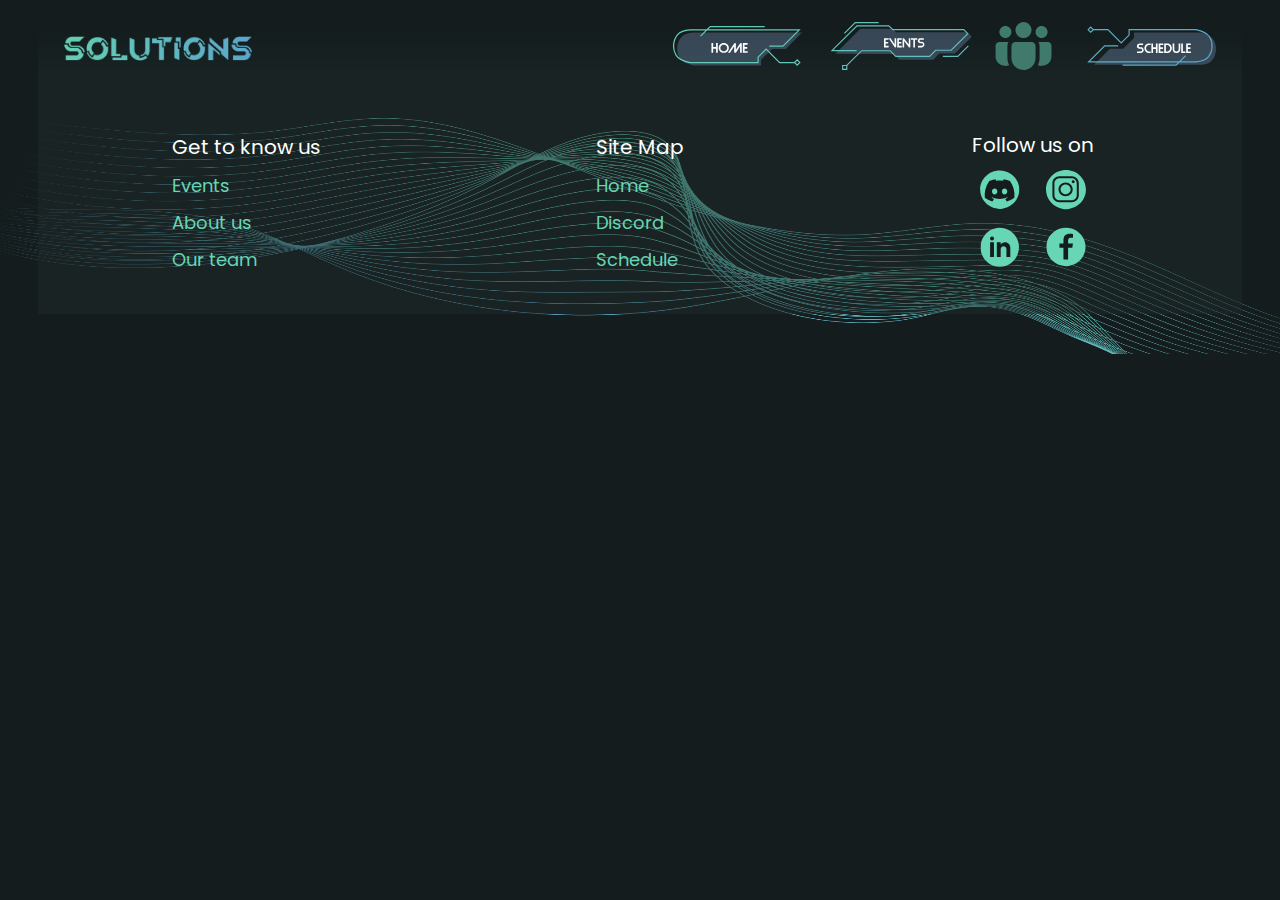
<file: events/eventRegistration/index.html>
<!DOCTYPE html>
<html lang="en">
  <head>
    <meta charset="UTF-8" />
    <meta http-equiv="X-UA-Compatible" content="IE=edge" />
    <meta name="viewport" content="width=device-width, initial-scale=1.0" />
    <title>Solutions 23</title>
    <link rel="preconnect" href="https://fonts.googleapis.com" />
    <link rel="preconnect" href="https://fonts.gstatic.com" crossorigin />
    <link
      href="https://fonts.googleapis.com/css2?family=Poppins:wght@300;400;500;600;700&family=Rubik:wght@300;400;500;600;700&display=swap"
      rel="stylesheet"
    />
    <link rel="preconnect" href="https://fonts.googleapis.com" />
    <link rel="preconnect" href="https://fonts.gstatic.com" crossorigin />
    <link
      href="https://fonts.googleapis.com/css2?family=Roboto:ital,wght@0,300;0,400;0,500;1,700&display=swap"
      rel="stylesheet"
    />
    <link rel="stylesheet" href="description_page.css" />
    <link rel="icon" href="./images/solutions-icon.svg" />
    <link rel="apple-touch-icon" href="./images/solutions-icon.svg" />
    <link rel="manifest" href="manifest.webmanifest" />
  </head>

  <body>
    <!--------- navbar -------->
    <nav class="navbar">
      <img
        src="images/solutions-logo.png"
        alt="Solutions logo"
        class="solutions-logo"
        onclick="window.location='../../index.html#home'"
      />

      <div class="main-navbar">
        <a href="../../index.html#home"
          ><img class="nav_btn_img" src="images/home-icon.svg" alt="home-icon"
        /></a>
        <a href="../index.html?eventcat=0"
          ><img
            class="nav_btn_img nav_btn_img_middle"
            src="images/events-icon.svg"
            alt="events-icon"
        /></a>
        <a href="../../team/index.html"
          ><img
            class="nav_btn_img nav_btn_img_middle"
            src="images/team-icon.svg"
            alt="team-icon"
        /></a>
        <a href="../../schedule/index.html?index=0"
          ><img
            class="nav_btn_img"
            src="images/schedule-icon.svg"
            alt="schedule-icon"
        /></a>
      </div>

      <div class="hamburger-button" id="hamburger">
        <div class="sidemenu">
          <div class="menu">
            <ul class="contact-us_content list">
              <li class="contact-us_list-item ham">
                <a href="../../index.html#home"
                  ><img
                    class="nav_btn_img"
                    src="images/home-icon.svg"
                    alt="home-icon"
                /></a>
              </li>
              <li class="contact-us_list-item ham">
                <a href="../index.html?eventcat=0"
                  ><img
                    class="nav_btn_img nav_btn_img_middle"
                    src="images/events-icon.svg"
                    alt="events-icon"
                /></a>
              </li>
              <li class="contact-us_list-item ham">
                <a href="../../team/index.html"
                  ><img
                    class="nav_btn_img nav_btn_img_middle"
                    src="images/team-icon.svg"
                    alt="team-icon"
                /></a>
              </li>
              <li class="contact-us_list-item ham">
                <a href="../../schedule/index.html?index=0"
                  ><img
                    class="nav_btn_img"
                    src="images/schedule-icon.svg"
                    alt="schedule-icon"
                /></a>
              </li>
            </ul>
          </div>
        </div>
      </div>
    </nav>
    <!-----------Nave end-----  -->

    <section class="header">
      <!-- <div class="container">
            <P class="event-heading flex-elements">REVERSE CODE</P>
            <div class="timing-details flex-elements">
                <div class="date-details flex-elements">
                    <img src="./images/date-icon.svg" alt="" class="icon">
                    <p>Date: xxth Apr</p>
                </div>
                <div class="time-details flex-elements">
                    <img src="./images/time-icon.svg" alt="" class="icon">
                    <p>Time:6900 hrs</p>
                </div>
            </div>
            <div class="total-prize-details flex-elements">
                <img src="./images/prize-icon.svg" alt="" class="icon">
                <p>Prizes worth: INR 10,000</p>
            </div>
            <div class="individual-prize-details flex-elements">
                <p>1st:INR 5,000</p>
                <p>2nd:INR 5,000</p>
                <p>3rd:INR 5,000</p>
            </div>
            <div class="team-size-details flex-elements">
                <img src="./images/team_size.svg" alt="" class="icon">
                <p>Team Size: Individual Participation </p>
            </div>
            <div class="description-box">
                <p class="description-text-heading">Description</p>
                <p class="description-text">Reverse engineering ranks highly among the programming Dark Arts. Obtaining the original source code from a program you're given, gives you the power to do pretty much anything. Here at Reverse Coding, we let you exercise this power to
                    achieve the glory that awaits you.</p>

                <p class="description-text"> 1:1. First round consists of MCQs which can be solved by coding.2. Time allotted: 30 minRound 2:1. The participants in the final round will be the ones who qualified the first round..2. Participants must write the code for pattern that
                    maps input to output.3. In case of any discrepancy, the final verdict will be decided by the Event Head.
                </p>
            </div>
              <div class="register">Register Now</div>
        </div> -->
    </section>
    <!---------- footer ----------->
    <div class="container-footer">
      <footer class="container footer">
        <div class="get-to-know-us footer-ele">
          <p>Get to know us</p>

          <a href="../../events/index.html?eventcat=0">Events</a>
          <a href="../../#about_us" class>About us</a>
          <a href="../../team/index.html" class>Our team</a>
        </div>

        <div class="site-map footer-ele">
          <p>Site Map</p>
          <a href="../../#home">Home</a>
          <a href="https://discord.gg/VQfWHrCd8C" target="_blank" rel="noopener"
            >Discord</a
          >
          <a href="../../schedule/index.html?index=0">Schedule</a>
        </div>

        <div class="follow-us-on footer-ele">
          <p>Follow us on</p>
          <div class="follow-us-on-items">
            <a
              href="https://discord.gg/VQfWHrCd8C"
              target="_blank"
              rel="noopener"
              ><img src="images/discord-footer.svg" alt="discord-icon"
            /></a>
            <a
              href="https://instagram.com/aittechnicalboard?igshid=YmMyMTA2M2Y="
              target="_blank"
              rel="noopener"
              ><img src="images/instagram-icon.svg" alt="instagram-icon"
            /></a>
            <a
              href="https://www.linkedin.com/company/technical-board-ait/"
              target="_blank"
              rel="noopener"
              ><img src="images/linkedin-icon.svg" alt="linkedin-icon"
            /></a>
            <a
              href="https://www.facebook.com/groups/680716451983061/?ref=share&mibextid=NSMWBT"
              target="_blank"
              rel="noopener"
              ><img src="images/facebook-icon.svg" alt="facebook-icon"
            /></a>
          </div>
        </div>
      </footer>
    </div>
  </body>
  <script src="nav.js"></script>
  <script type="module" src="script.js"></script>
</html>
</file>
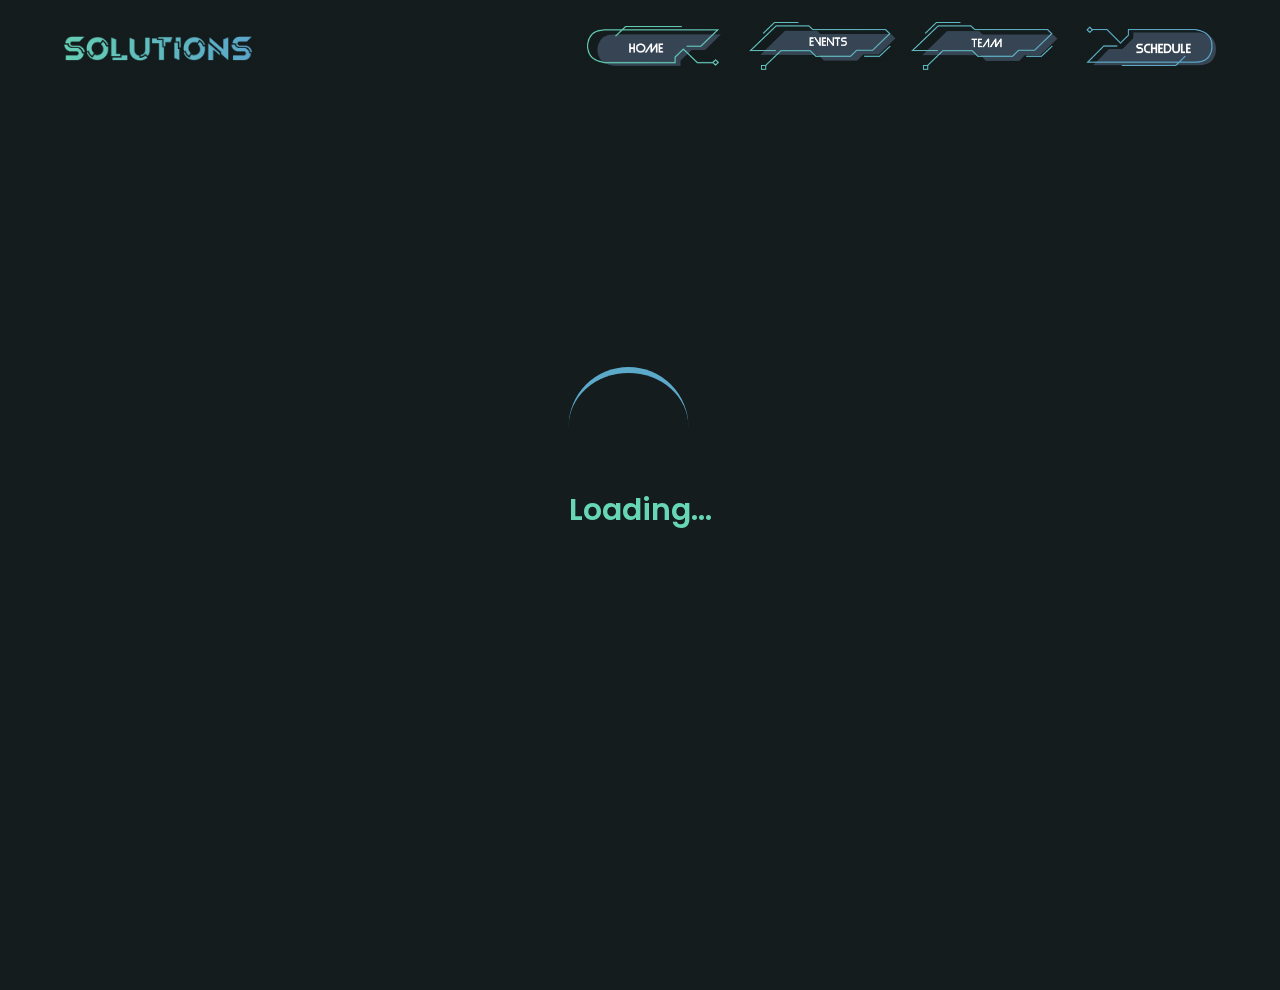
<file: events/forms/index.html>
<!DOCTYPE html>
<html lang="en">

<head>
    <meta charset="UTF-8" />
    <meta http-equiv="X-UA-Compatible" content="IE=edge" />
    <meta name="viewport" content="width=device-width, initial-scale=1.0" />
    <title>FORM</title>
    <link rel="preconnect" href="https://fonts.googleapis.com" />
    <link rel="preconnect" href="https://fonts.gstatic.com" crossorigin />
    <link href="https://fonts.googleapis.com/css2?family=Poppins:wght@300;400;500;600;700&family=Rubik:wght@300;400;500;600;700&display=swap" rel="stylesheet" />
    <link rel="stylesheet" href="forms.css" />
    <link rel="icon" href="images/solution-icon.png" />
    <link rel="apple-touch-icon" href="images/solution-icon.png" />
    <link rel="manifest" href="manifest.webmanifest" />
</head>

<body>
    <!--------- navbar -------->
    <nav class="navbar">
        <img src="images/solutions-logo.png" alt="Solutions logo" class="solutions-logo" onclick="window.location='../../index.html#home'" />

        <div class="main-navbar">
            <a href="../../index.html#home"><img class="nav_btn_img" src="images/home-icon.png" alt="home-icon" /></a>
            <a href="../../events/index.html?eventcat=0"><img class="nav_btn_img nav_btn_img_middle" src="images/events-icon.png" alt="events-icon" /></a>
            <a href="../../team/index.html"><img class="nav_btn_img nav_btn_img_middle" src="images/team-icon.png" alt="team-icon" /></a>
            <a href="../../schedule/index.html?index=0"><img class="nav_btn_img" src="images/schedule-icon.png" alt="schedule-icon" /></a>
        </div>

        <div class="hamburger-button" id="hamburger">
            <div class="sidemenu">
                <div class="menu">
                    <ul class="contact-us_content list">
                        <li class="contact-us_list-item ham">
                            <a href="../../index.html#home"><img class="nav_btn_img" src="images/home-icon.png" alt="home-icon" /></a>
                        </li>
                        <li class="contact-us_list-item ham">
                            <a href="../../index.html?eventcat=0"><img class="nav_btn_img nav_btn_img_middle" src="images/events-icon.png" alt="events-icon" /></a>
                        </li>
                        <li class="contact-us_list-item ham">
                            <a href="../../team/index.html"><img class="nav_btn_img nav_btn_img_middle" src="images/team-icon.png" alt="team-icon" /></a>
                        </li>
                        <li class="contact-us_list-item ham">
                            <a href="../../schedule/index.html?index=0"><img class="nav_btn_img" src="images/schedule-icon.png" alt="schedule-icon" /></a>
                        </li>
                    </ul>
                </div>
            </div>
        </div>
    </nav>
    <!-----------Nave end-----  -->

    <section class="forms">
        <div class="waiting" style="display: block">
            <div class="loader"></div>
            <div class="loader_content">Loading…</div>
        </div>
        <!-- <iframe class="form" src="https://docs.google.com/forms/d/e/1FAIpQLSdmmWs0qrQ1Y6HHGB_MW7Q0WXoqGwlrDUrOphNbgL_UgFdmWg/viewform?embedded=true" width="640" height="6259" frameborder="0" marginheight="0" marginwidth="0">Loading…</iframe> -->
    </section>
</body>
<script src="nav.js"></script>
<script type="module" src="script.js"></script>

</html>
</file>
<file: Results_page/results_page.css>
* {
    padding: 0;
    margin: 0;
    box-sizing: border-box;
}

html {
    /* font-size: 10px; */
    /* 10px / 16px = 0.625 = 62.5% */
    /* Percentage of user's browser font-size setting */
    font-size: 62.5%;
    /* Does NOT work on Safari */
    /* scroll-behavior: smooth; */
}

body {
    position: relative;
    background-color: #141c1d;
    color: #fff;
    /* font-size: 2.2rem; */
    font-family: "Poppins", sans-serif;
}

.header {
    /* height: max(100vh, 90rem); */
    padding-top: 3rem;
}

.container {
    margin: 0 3vw 0;
    padding: 0 1.2rem 0;
    background-color: rgba(31, 43, 42, 0.51);
    height: 100%;
}


/* ---------results text-------- */

.results-text {
    padding-top: 15rem;
    text-align: center;
}

.results-text img {
    width: 30rem;
}

.result_event {
    margin-top: 5rem;
    display: flex;
    align-items: center;
    justify-content: center;
    font-size: 5rem;
}


/* ---Price section---- */

.result_section {
    margin-top: 15rem;
}

.winner {
    display: flex;
    flex-direction: column;
    align-items: center;
    justify-content: center;
    gap: 4rem;
}

.winner img {
    height: 12rem;
}

.other_winner {
    display: flex;
    align-items: center;
    justify-content: center;
    gap: 20rem;
    margin-top: 10rem;
}

.name_text {
    display: flex;
    align-items: center;
    justify-content: center;
    text-align: center;
    height: 8rem;
    width: 20rem;
    background-color: rgba(134, 174, 170, 0.3);
    font-size: 2rem;
    font-weight: 500;
    border-radius: 5px;
}


/* ----------FOOTER------------ */

.container {
    margin: 0 3vw 0;
    padding: 0 1.2rem 0;
    background-color: rgba(31, 43, 42, 0.51);
    height: 100%;
}

.container-footer {
    background-image: url("./images/footer-background.png");
    background-size: 100% 100%;
    padding-bottom: 4rem;
}

.footer {
    padding-top: 20rem;
    padding-bottom: 4rem;
    display: grid;
    grid-template-columns: 1fr 1fr 1fr;
    justify-items: center;
    align-items: center;
}

.footer-ele {
    display: flex;
    flex-direction: column;
    gap: 1rem;
}

.footer p {
    font-size: 2rem;
}

.footer a {
    color: #66d6b4;
    font-size: 1.8rem;
    font-weight: 400;
    text-decoration: none;
}

.follow-us-on-items {
    display: grid;
    grid-template-columns: 1fr 1fr;
    justify-items: center;
    align-items: center;
    gap: 1rem;
}

.follow-us-on-items img {
    height: 4rem;
}


/* ---------- media quaries--------- */

@media (max-width: 1000px) {
    .coading_events_grid {
        grid-template-columns: 1fr 1fr;
        width: 600px;
    }
    .coading_event {
        width: 20rem;
        height: 20rem;
    }
}

@media (max-width: 700px) {
    .footer {
        grid-template-columns: 1fr 1fr 1fr 1fr;
        row-gap: 3rem;
    }
    .container-footer {
        padding-bottom: 2rem;
    }
    .get-to-know-us {
        grid-column: 1/3;
    }
    .site-map {
        grid-column: 3/5;
    }
    .follow-us-on {
        text-align: center;
        grid-column: 1/5;
        width: 100%;
        margin-bottom: 2rem;
    }
    .follow-us-on-items {
        width: 100%;
        grid-template-columns: 1fr 1fr 1fr 1fr;
    }
    .navbar {
        padding-top: 10px;
    }
    .results-text img {
        width: 20rem;
    }
    .other_winner {
        flex-direction: column;
    }
}


/* -------navbar----- */


/* navbar */

.navbar {
    position: fixed;
    width: 100%;
    top: 0;
    display: flex;
    justify-content: space-between;
    align-items: center;
    padding: 0rem 3vw;
    background: linear-gradient(180deg, #141c1d 37.86%, rgba(0, 0, 0, 0) 100%);
    z-index: 99;
}

.navbar:nth-last-child() {
    background: linear-gradient(0deg, #141c1d 37.86%, rgba(0, 0, 0, 0) 100%);
}

.main-navbar {
    margin-top: 2vw;
    margin-right: 2vw;
    gap: 2vw;
    display: flex;
    gap: 40px;
}

.nav_btn_img {
    height: 4rem;
    width: auto;
}

.nav_btn_img_middle {
    transform: scale(1.2);
}

.solutions-logo {
    margin-top: 2vw;
    margin-left: 2vw;
    height: 2.5rem;
}

.main-body {
    display: grid;
    grid-template-columns: auto auto;
    row-gap: 30px;
    justify-items: center;
    margin-top: 5vw;
}

.hamburger-button {
    display: none;
    position: relative;
    height: 0.5rem;
    width: 4rem;
    background-color: #65cfb4;
    align-self: center;
    margin-right: 10px;
    border-radius: 100px;
}

.hamburger-button::before {
    content: "";
    position: absolute;
    height: 0.5rem;
    width: 4rem;
    background-color: #65cfb4;
    top: -10px;
    left: 0px;
}

.hamburger-button::after {
    content: "";
    position: absolute;
    height: 0.5rem;
    width: 4rem;
    background-color: #65cfb4;
    top: 10px;
    left: 0px;
}

.sidemenu {
    display: none;
    position: absolute;
    top: 3.5rem;
    right: 0rem;
    height: max-content;
    width: max-content;
}

.menu {
    width: 100%;
    margin: 0rem auto;
    display: flex;
    flex-direction: column;
    justify-content: flex-start;
}

.contact-us_content {
    display: flex;
    flex-direction: column;
    list-style: none;
    gap: 20px;
}

.ham {
    background: linear-gradient(#141c1d83 37.86%, rgba(0, 0, 0, 0) 100%);
}

@media (max-width: 1000px) {
    .hamburger-button {
        display: block;
    }
    .main-navbar {
        display: none;
    }
}


/* navabar complete */


/* --------end--------- */

::-webkit-scrollbar {
    height: 2px;
    width: 5px;
}

::-webkit-scrollbar-track {
    background-color: #2f4b4a;
}

::-webkit-scrollbar-thumb {
    background-color: rgba(101, 207, 181, 0.516);
}
</file>
<file: schedule/schedule.css>
@font-face {
  font-family: "strasu";
  src: url(/font/strasua-webfont.woff2) format("woff2"),
    url(/font/strasua-webfont.woff) format("woff");
}
* {
  padding: 0;
  margin: 0;
  box-sizing: border-box;
}

html {
  /* font-size: 10px; */
  /* 10px / 16px = 0.625 = 62.5% */
  /* Percentage of user's browser font-size setting */
  font-size: 62.5%;
  scroll-behavior: smooth;
  /* Does NOT work on Safari */
  /* scroll-behavior: smooth; */
}

body {
  position: relative;
  background-color: #000;
  color: #fff;
  /* font-size: 2.2rem; */
  font-family: "Poppins", sans-serif;
}

/* --------NAVBAR------ */

.navbar {
  position: fixed;
  width: 100%;
  top: 0;
  display: flex;
  justify-content: space-between;
  align-items: center;
  padding: 1rem 3vw;
  background: linear-gradient(180deg, #141c1d 37.86%, rgba(0, 0, 0, 0) 100%);
  z-index: 99;
}

.navbar:nth-last-child() {
  background: linear-gradient(0deg, #141c1d 37.86%, rgba(0, 0, 0, 0) 100%);
}

.main-navbar {
  margin-top: 2vw;
  margin-right: 2vw;
  gap: 2vw;
  display: flex;
  gap: 40px;
}

.main-navbar a:link,
.main-navbar a :visited {
  transition: all 0.3s ease-in-out;
}

.main-navbar a:hover,
.main-navbar a:active {
  transform: scale(1.1);
}

.nav_btn_img {
  height: 4rem;
  width: auto;
}

.nav_btn_img_middle {
  transform: scale(1.2);
}

.solutions-logo {
  margin-top: 2vw;
  margin-left: 2vw;
  height: 2.5vw;
}

.main-body {
  display: grid;
  grid-template-columns: auto auto;
  row-gap: 30px;
  justify-items: center;
  margin-top: 5vw;
}

.hamburger-button {
  display: none;
  position: relative;
  height: 0.5rem;
  width: 4rem;
  background-color: #65cfb4;
  align-self: center;
  margin-right: 10px;
  border-radius: 100px;
}

.hamburger-button::before {
  content: "";
  position: absolute;
  height: 0.5rem;
  width: 4rem;
  background-color: #65cfb4;
  top: -10px;
  left: 0px;
}

.hamburger-button::after {
  content: "";
  position: absolute;
  height: 0.5rem;
  width: 4rem;
  background-color: #65cfb4;
  top: 10px;
  left: 0px;
}

.sidemenu {
  display: none;
  position: absolute;
  top: 3.5rem;
  right: 0rem;
  height: max-content;
  width: max-content;
}

.menu {
  width: 100%;
  margin: 0rem auto;
  display: flex;
  flex-direction: column;
  justify-content: flex-start;
}

.contact-us_content {
  display: flex;
  flex-direction: column;
  list-style: none;
  gap: 20px;
}

.ham {
  background: linear-gradient(#141c1d83 37.86%, rgba(0, 0, 0, 0) 100%);
}

@media (max-width: 1000px) {
  .hamburger-button {
    display: block;
  }
  .main-navbar {
    display: none;
  }
}

/* navabar complete */

.header {
  /* height: max(100vh, 90rem); */
  padding-top: 3rem;
}

.container {
  margin: 0 3vw 0;
  padding: 0 1.2rem 0;
  background-color: rgba(31, 43, 42, 0.51);
  height: 100%;
}

/* ---------SCHEDULE TEXT-------- */

.schedule-text {
  display: flex;
  justify-content: center;
  padding-top: 15rem;
  text-align: center;
  gap: 2rem;
  font-family: "strasu", sans-serif;
  font-size: 6rem;
  font-weight: 200;
}

.schedule-text img {
  width: 7rem;
}

/* -------SCHEDULE SECTION------- */

.schedule_date {
  display: flex;
  justify-content: space-around;
  margin-top: 10rem;
  gap: 2rem;
  border-bottom: 4px solid #407a6c;
  border-radius: 2px;
  padding-bottom: 5rem;
}

.dates_time {
  width: 14rem;
  height: 7rem;
  background-color: #2f545b;
  display: flex;
  flex-direction: column;
  justify-content: center;
  align-items: center;
  gap: 0.1rem;
  border-radius: 4px;
}

.dates_time_anchor {
  color: #fff;
  text-decoration: none;
  transition: all 0.3s ease-in-out;
}

.dates_time_anchor:hover,
.dates_time_anchor:active {
  background-color: #65cfb5;
  color: #28454b;
  transform: scale(1.1);
}

.dates {
  font-size: 2.5rem;
  font-weight: 600;
}

.time {
  font-size: 2rem;
  font-weight: 500;
}

.events_grid {
  display: grid;
  grid-template-columns: 1fr 1fr 1fr 1fr;
  justify-items: center;
  margin-top: 10rem;
  row-gap: 7rem;
  padding-bottom: 5rem;
}

.event_border {
  display: flex;
  align-items: center;
  justify-content: center;
  width: 20rem;
  height: 16rem;
  background: linear-gradient(45deg, #16b299 0%, #378aa3 100%);
  border-radius: 4px;
}

.event {
  width: 19rem;
  height: 15rem;
  background: linear-gradient(45deg, #17272f 0%, #20363b 100%);
  border-radius: 10px;
  display: flex;
  flex-direction: column;
  justify-content: center;
  align-items: center;
  gap: 0.1rem;
  border-radius: 3px;
}

.event_name {
  font-size: 2rem;
  font-weight: 500;
}

.event_time {
  font-size: 1.5rem;
  font-weight: 400;
}

/* ----------FOOTER------------ */

.container {
  margin: 0 3vw 0;
  padding: 0 1.2rem 0;
  background-color: rgba(31, 43, 42, 0.51);
  height: 100%;
}

.container-footer {
  background-image: url("./images/footer-background.png");
  background-size: 100% 100%;
  padding-bottom: 4rem;
}

.footer {
  padding-top: 20rem;
  padding-bottom: 4rem;
  display: grid;
  grid-template-columns: 1fr 1fr 1fr;
  justify-items: center;
  align-items: center;
}

.footer-ele {
  display: flex;
  flex-direction: column;
  gap: 1rem;
}

.footer p {
  font-size: 2rem;
}

.footer a {
  color: #66d6b4;
  font-size: 1.8rem;
  font-weight: 400;
  text-decoration: none;
}

.follow-us-on-items {
  display: grid;
  grid-template-columns: 1fr 1fr;
  justify-items: center;
  align-items: center;
  gap: 1rem;
}

.follow-us-on-items img {
  height: 4rem;
}

/* ---------- media quaries--------- */

@media (max-width: 1000px) {
  .events_grid {
    grid-template-columns: 1fr 1fr;
    justify-content: center;
    margin-left: auto;
    margin-right: auto;
  }
  .coading_event {
    width: 20rem;
    height: 20rem;
  }
}

@media (max-width: 700px) {
  .schedule-text {
    padding-top: 10rem;
    text-align: center;
    font-size: 4rem;
  }
  .schedule-text img {
    width: 5rem;
  }
  .dates_time {
    flex-shrink: 0;
  }
  .schedule_date {
    height: 10rem;
    align-items: center;
    justify-content: unset;
    overflow-x: scroll;
    border: none;
    padding-bottom: 2rem;
  }
  .schedule_date::-webkit-scrollbar {
    height: 2px;
  }
  .schedule_date::-webkit-scrollbar-track {
    background-color: #2f4b4a;
  }
  .schedule_date::-webkit-scrollbar-thumb {
    background-color: rgba(101, 207, 181, 0.516);
  }
  .dates_time {
    width: 13rem;
    height: 7rem;
    gap: 0.1rem;
    border-radius: 4px;
  }
  .dates {
    font-size: 2rem;
    font-weight: 550;
  }
  .time {
    font-size: 1.5rem;
    font-weight: 450;
  }
  .events_grid {
    display: grid;
    grid-template-columns: 1fr;
    justify-items: center;
    margin-top: 7rem;
    gap: 2rem;
    padding-bottom: 5rem;
  }
  .footer {
    grid-template-columns: 1fr 1fr 1fr 1fr;
    row-gap: 3rem;
    padding-bottom: 0rem;
  }
  .container-footer {
    padding-bottom: 2rem;
  }
  .get-to-know-us {
    grid-column: 1/3;
  }
  .site-map {
    grid-column: 3/5;
  }
  .follow-us-on {
    text-align: center;
    grid-column: 1/5;
    width: 100%;
    margin-bottom: 2rem;
  }
  .follow-us-on-items {
    width: 100%;
    grid-template-columns: 1fr 1fr 1fr 1fr;
  }
  .navbar {
    padding-top: 10px;
  }
  .results-text img {
    width: 20rem;
  }
  .other_winner {
    flex-direction: column;
  }
}

/* @media (max-width: 400px) {
  .events_grid {
    display: grid;
    grid-template-columns: 1fr 1fr;
    justify-items: center;
    margin-top: 7rem;
    gap: 2rem;
    padding-bottom: 5rem;
  }
} */

/* -------navbar----- */

/* navbar */

.navbar {
  position: fixed;
  width: 100%;
  top: 0;
  display: flex;
  justify-content: space-between;
  align-items: center;
  padding: 0rem 3vw;
  background: linear-gradient(180deg, #141c1d 37.86%, rgba(0, 0, 0, 0) 100%);
  z-index: 99;
}

.navbar:nth-last-child() {
  background: linear-gradient(0deg, #141c1d 37.86%, rgba(0, 0, 0, 0) 100%);
}

.main-navbar {
  margin-top: 2vw;
  margin-right: 2vw;
  gap: 2vw;
  display: flex;
  gap: 40px;
}

.nav_btn_img {
  height: 4rem;
  width: auto;
}

.nav_btn_img_middle {
  transform: scale(1.2);
}

.solutions-logo {
  margin-top: 2vw;
  margin-left: 2vw;
  height: 2.5rem;
}

.main-body {
  display: grid;
  grid-template-columns: auto auto;
  row-gap: 30px;
  justify-items: center;
  margin-top: 5vw;
}

.hamburger-button {
  display: none;
  position: relative;
  height: 0.5rem;
  width: 4rem;
  background-color: #65cfb4;
  align-self: center;
  margin-right: 10px;
  border-radius: 100px;
}

.hamburger-button::before {
  content: "";
  position: absolute;
  height: 0.5rem;
  width: 4rem;
  background-color: #65cfb4;
  top: -10px;
  left: 0px;
}

.hamburger-button::after {
  content: "";
  position: absolute;
  height: 0.5rem;
  width: 4rem;
  background-color: #65cfb4;
  top: 10px;
  left: 0px;
}

.sidemenu {
  display: none;
  position: absolute;
  top: 3.5rem;
  right: 0rem;
  height: max-content;
  width: max-content;
}

.menu {
  width: 100%;
  margin: 0rem auto;
  display: flex;
  flex-direction: column;
  justify-content: flex-start;
}

.contact-us_content {
  display: flex;
  flex-direction: column;
  list-style: none;
  gap: 20px;
}

.ham {
  background: linear-gradient(#141c1d83 37.86%, rgba(0, 0, 0, 0) 100%);
}

@media (max-width: 1000px) {
  .hamburger-button {
    display: block;
  }
  .main-navbar {
    display: none;
  }
}

/* navabar complete */

/* --------end--------- */

::-webkit-scrollbar {
  height: 2px;
  width: 5px;
}

::-webkit-scrollbar-track {
  background-color: #2f4b4a;
}

::-webkit-scrollbar-thumb {
  background-color: rgba(101, 207, 181, 0.516);
}
</file>
<file: team/style.css>
* {
  padding: 0;
  margin: 0;
  box-sizing: border-box;
}

html {
  /* font-size: 10px; */
  /* 10px / 16px = 0.625 = 62.5% */
  /* Percentage of user's browser font-size setting */
  font-size: 62.5%;
  scroll-behavior: smooth;
  /* Does NOT work on Safari */
  /* scroll-behavior: smooth; */
}

body {
  position: relative;
  background-color: #000;
  color: #fff;
  /* font-size: 2.2rem; */
  font-family: "Poppins", sans-serif;
}

/* footer */

.container {
  margin: 0 3vw 0;
  padding: 0 1.2rem 0;
  padding-bottom: 4rem;
  background-color: rgba(31, 43, 42, 0.51);
  height: 100%;
}

.container-footer {
  background-image: url("./images/footer-background.png");
  background-size: 100% 100%;
  padding-bottom: 4rem;
}

.footer {
  padding-top: 20rem;
  padding-bottom: 4rem;
  display: grid;
  grid-template-columns: 1fr 1fr 1fr;
  justify-items: center;
  align-items: center;
}

.footer-ele {
  display: flex;
  flex-direction: column;
  gap: 1rem;
}

.footer p {
  font-size: 2rem;
}

.footer a {
  color: #66d6b4;
  font-size: 1.8rem;
  font-weight: 400;
  text-decoration: none;
}

.follow-us-on-items {
  display: grid;
  grid-template-columns: 1fr 1fr;
  justify-items: center;
  align-items: center;
  gap: 1rem;
}

.follow-us-on-items img {
  height: 4rem;
}

@media (max-width: 700px) {
  .footer {
    grid-template-columns: 1fr 1fr 1fr 1fr;
    row-gap: 3rem;
    padding-bottom: 1rem;
  }
  .container-footer {
    padding-bottom: 2rem;
  }
  .get-to-know-us {
    grid-column: 1/3;
  }
  .site-map {
    grid-column: 3/5;
  }
  .follow-us-on {
    text-align: center;
    grid-column: 1/5;
    width: 100%;
    margin-bottom: 2rem;
  }
  .follow-us-on-items {
    width: 100%;
    grid-template-columns: 1fr 1fr 1fr 1fr;
  }
  .navbar {
    padding-top: 10px;
  }
}

/* footer end */

/* navbar */

.navbar {
  position: fixed;
  width: 100%;
  top: 0;
  display: flex;
  justify-content: space-between;
  align-items: center;
  padding: 0rem 3vw;
  background: linear-gradient(180deg, #141c1d 37.86%, rgba(0, 0, 0, 0) 100%);
  z-index: 99;
}

.navbar:nth-last-child() {
  background: linear-gradient(0deg, #141c1d 37.86%, rgba(0, 0, 0, 0) 100%);
}

.main-navbar {
  margin-top: 2vw;
  margin-right: 2vw;
  gap: 2vw;
  display: flex;
  gap: 40px;
}

.main-navbar a:link,
.main-navbar a :visited {
  transition: all 0.3s ease-in-out;
}

.main-navbar a:hover,
.main-navbar a:active {
  transform: scale(1.1);
}

.nav_btn_img {
  height: 4rem;
  width: auto;
}

.nav_btn_img_middle {
  transform: scale(1.2);
}

.solutions-logo {
  margin-top: 2vw;
  margin-left: 2vw;
  height: 2.5rem;
}

.main-body {
  display: grid;
  grid-template-columns: auto auto;
  row-gap: 30px;
  justify-items: center;
  margin-top: 5vw;
}

.hamburger-button {
  display: none;
  position: relative;
  height: 0.5rem;
  width: 4rem;
  background-color: #65cfb4;
  align-self: center;
  margin-right: 10px;
  border-radius: 100px;
}

.hamburger-button::before {
  content: "";
  position: absolute;
  height: 0.5rem;
  width: 4rem;
  background-color: #65cfb4;
  top: -10px;
  left: 0px;
}

.hamburger-button::after {
  content: "";
  position: absolute;
  height: 0.5rem;
  width: 4rem;
  background-color: #65cfb4;
  top: 10px;
  left: 0px;
}

.sidemenu {
  display: none;
  position: absolute;
  top: 3.5rem;
  right: 0rem;
  height: max-content;
  width: max-content;
}

.menu {
  width: 100%;
  margin: 0rem auto;
  display: flex;
  flex-direction: column;
  justify-content: flex-start;
}

.contact-us_content {
  display: flex;
  flex-direction: column;
  list-style: none;
  gap: 20px;
}

.ham {
  background: linear-gradient(#141c1d83 37.86%, rgba(0, 0, 0, 0) 100%);
}

@media (max-width: 1000px) {
  .hamburger-button {
    display: block;
  }
  .main-navbar {
    display: none;
  }
}

/* navabar complete */

/* -------our team------- */

.header {
  /* height: max(100vh, 90rem); */
  padding-top: 0rem;
}

.container {
  margin: 0 3vw 0;
  padding: 0 1.2rem 0;
  background-color: rgba(31, 43, 42, 0.51);
  height: 100%;
}

.our_team_headding {
  align-items: center;
  text-align: center;
  padding-top: 15rem;
}

.our_team_headding img {
  height: 4rem;
  transform: translateY(20%);
}

.our_team_headding span {
  font-size: 4rem;
  margin-right: 2rem;
}

.line {
  margin-top: 3rem;
  margin-left: 10%;
  margin-right: 10%;
  background-color: #b1ffe7;
  height: 2px;
}

.member_card {
  display: flex;
  height: 335px;
  width: 280px;
  background: linear-gradient(180deg, #15252d 0%, #20363a 100%);
  box-shadow: 0px 8px 30px rgba(0, 0, 0, 0.25);
  border-radius: 22px;
}

.social_media {
  height: 100%;
  width: 25%;
  display: flex;
  flex-direction: column;
  align-items: center;
  justify-content: space-around;
}

.social_media img {
  height: 35px;
  margin-left: 1.5rem;
}

.social_media img,
.social_media:hover {
  cursor: pointer;
}

.member_name {
  width: 85%;
  display: flex;
  flex-direction: column;
  align-items: center;
  justify-content: space-around;
  gap: 1rem;
}

.member_photo {
  width: 180px;
  height: 180px;
  border-radius: 999px;
  background-color: #fff;
}

.photo_background {
  display: flex;
  align-items: center;
  justify-content: center;
  width: 190px;
  height: 190px;
  border-radius: 999px;
  background: linear-gradient(180deg, #65cfb4 0%, #5ca8cc 100%);
  box-shadow: 0px 8.71318px 32.6744px 2.17829px rgba(0, 0, 0, 0.1);
  margin-top: 1.5rem;
  margin-right: 1rem;
}

.fullname {
  padding-top: 2rem;
  font-size: 2rem;
}

.post {
  font-size: 1.5rem;
  margin-bottom: 2rem;
}

.team_grid {
  margin-top: 5rem;
  padding-bottom: 2rem;
  display: grid;
  grid-template-columns: 1fr 1fr 1fr 1fr;
  justify-items: center;
  justify-content: center;
  align-items: center;
  gap: 6rem;
  column-gap: 0;
}

.webdev_team {
  padding-top: 8rem;
}

.footer {
  padding-top: 15rem;
}
.footer {
  padding-bottom: 4rem;
}

@media (max-width: 1200px) {
  .team_grid {
    grid-template-columns: 1fr 1fr;
  }
  .empty_space {
    display: none;
  }
}

@media (max-width: 700px) {
  .footer {
    padding-bottom: 0rem;
  }
  .container-footer {
    padding-bottom: 2rem;
  }
  .team_grid {
    grid-template-columns: 1fr;
  }
  .our_team_headding {
    padding-top: 7rem;
  }
  .our_team_headding span {
    font-size: 2.5rem;
  }
  .our_team_headding img {
    height: 30px;
  }
  .line {
    margin-top: 1rem;
  }
  .webdev_team {
    padding-top: 6rem;
  }
}
/* --------end--------- */

::-webkit-scrollbar {
  height: 2px;
  width: 5px;
}

::-webkit-scrollbar-track {
  background-color: #2f4b4a;
}

::-webkit-scrollbar-thumb {
  background-color: rgba(101, 207, 181, 0.516);
}

/* -----photos----- */
.member_photo {
  background-size: cover;
  background-repeat: no-repeat;
}
.bhaumik {
  background-image: url("members/Bhaumik\ Maan-min.png");
}
.khushi {
  background-image: url("members/Khushi\ Dogra-min.jpg");
}
.asr {
  background-image: url("members/Aayush\ Singh\ Rathore-min.jpg");
}
.shukla {
  background-image: url("members/Abhay\ Kumar\ Shukla-min.jpg");
}
.mishra {
  background-image: url("members/Abhay\ mishra-min.jpg");
}
.aswani {
  background-image: url("members/Ashwani\ kumar-min.jpeg");
}
.paidi {
  background-image: url("members/Paidi\ Ajay-min.jpg");
}
.pawan {
  background-image: url("members/Pawan\ Kumar-min.jpeg");
}
.prince {
  background-image: url("members/Prince\ Harshwardhan.jpeg");
}
.rishab {
  background-image: url("members/Rishabh\ Tiwari-min.jpg");
}
.Madhuri {
  background-image: url("members/Madhuri\ Deshpande-min.jpg");
}
.vishal {
  background-image: url("members/vishal\ singh-min.jpg");
}
.vpn {
  background-image: url("members/Vipin\ Yadav-min.jpg");
}
.tiwari {
  background-image: url("members/Aditya\ Tiwari-min.jpg");
}
.nush {
  background-image: url("members/Anushna\ Panwar-min.jpeg");
}
.bist {
  background-image: url("members/Harsh\ Bisht-min.png");
}
.jan {
  background-image: url("members/Jangveer\ Singh.jpg");
}
.hah {
  background-image: url("members/Khushi\ Shah-min.jpg");
}
.prashant {
  background-image: url("members/Prashant\ Chauhan-min.jpeg");
}
.pradhan {
  background-image: url("members/Rakesh\ pradhan-min.jpg");
}
.bhakhar {
  background-image: url("members/ronak.jpeg");
}
.giriraj {
  background-image: url("members/giriraj.jpg");
}
.nehra {
  background-image: url("members/Nirmal\ Nehra\ 2.jpg");
}
.gurjar {
  background-image: url("members/gurjar.jpeg");
}
.suraj {
  background-image: url("members/Suraj\ Singh-min.jpg");
}
.neha {
  background-image: url("members/neha\ choudhary.jpg");
}

/* ---------- */
.member_card {
  transition: all 0.3s ease-in-out;
}
.member_card:hover {
  scale: 1.05;
  cursor: pointer;
}
@media (max-width: 700px) {
  .member_card:hover {
    scale: 1;
    cursor: pointer;
  }
}
</file>
<file: events/eventRegistration/description_page.css>
@font-face {
  font-family: "strasu";
  src: url(../../font/strasua-webfont.woff2) format("woff2"),
    url(../../font/strasua-webfont.woff) format("woff");
}
* {
  padding: 0;
  margin: 0;
  box-sizing: border-box;
}

html {
  /* font-size: 10px; */
  /* 10px / 16px = 0.625 = 62.5% */
  /* Percentage of user's browser font-size setting */
  font-size: 62.5%;
  /* Does NOT work on Safari */
  /* scroll-behavior: smooth; */
}

body {
  position: relative;
  background-color: #141c1d;
  color: #fff;
  /* font-size: 2.2rem; */
  font-family: "Poppins", sans-serif;
}

.header {
  padding-top: 3rem;
}

.container {
  margin: 0 3vw 0;
  padding: 0 1.2rem 0;
  background-color: rgba(31, 43, 42, 0.51);
  height: 100%;
}

.flex-elements {
  display: flex;
  align-items: center;
  justify-content: center;
  gap: 1rem;
}

.icon {
  width: 2.5rem;
}

.event-heading {
  font-family: "strasu", "Poppins", sans-serif;
  padding: 10rem;
  margin-bottom: 2rem;
  font-size: 5rem;
  font-weight: 700;
  text-align: center;
  background: linear-gradient(92.8deg, #65cfb4 7.43%, #5ca8cc 99.2%);
  -webkit-background-clip: text;
  -webkit-text-fill-color: transparent;
  background-clip: text;
  -webkit-text-fill-color: transparent;
}

.timing-details {
  margin-bottom: 7rem;
  font-size: 2rem;
  gap: 30vw;
  font-weight: 500;
}

.total-prize-details {
  margin-bottom: 8rem;
  font-size: 2.5rem;
}

.individual-prize-details {
  margin-bottom: 6rem;
  font-size: 2rem;
  gap: 10rem;
}

.team-size-details {
  margin-bottom: 6rem;
  font-size: 2rem;
}

.description-box {
  margin: auto;
  background-color: #38655e;
  width: 80rem;
  font-size: 2rem;
}

.description-text-heading {
  padding-top: 2rem;
  padding-bottom: 4rem;
  font-size: 3rem;
  text-align: center;
}

.description-text {
  padding: 0 5rem 5rem;
  font: 3rem;
}

.register {
  display: flex;
  text-align: center;
  width: min-content;
  margin: auto;
  margin-top: 4rem;
  /* padding: 1.5rem 3rem 1.5rem; */
  size: 4rem;
  font-size: 2rem;
  border-radius: 5px;
  color: white;
  background: linear-gradient(
    91.01deg,
    rgba(102, 207, 180, 0.3) 0.87%,
    rgba(95, 177, 199, 0.3) 54.47%
  );
  backdrop-filter: blur(10px);
  text-decoration: none;
  border: 2px solid rgba(31, 43, 42, 0.51);
  transition: all 0.3s ease-in-out;
}

.register:hover,
.register:active {
  border: solid #65cfb5;
  border-width: 2px;
  cursor: pointer;
}

/* ----------FOOTER------------ */

.container {
  margin: 0 3vw 0;
  padding: 0 1.2rem 0;
  background-color: rgba(31, 43, 42, 0.51);
  height: 100%;
}

.container-footer {
  background-image: url("./images/footer-background.png");
  background-size: 100% 100%;
  padding-bottom: 4rem;
}

.footer {
  padding-top: 10rem;
  padding-bottom: 4rem;
  display: grid;
  grid-template-columns: 1fr 1fr 1fr;
  justify-items: center;
  align-items: center;
}

.footer-ele {
  display: flex;
  flex-direction: column;
  gap: 1rem;
}

.footer p {
  font-size: 2rem;
}

.footer a {
  color: #66d6b4;
  font-size: 1.8rem;
  font-weight: 400;
  text-decoration: none;
}

.follow-us-on-items {
  display: grid;
  grid-template-columns: 1fr 1fr;
  justify-items: center;
  align-items: center;
  gap: 1rem;
}

.follow-us-on-items img {
  height: 4rem;
}

/* ---------- media quaries--------- */

@media (max-width: 1000px) {
  .flex-elements {
    display: flex;
    align-items: center;
    justify-content: center;
    gap: 0.7rem;
  }
  .icon {
    width: 2rem;
  }
  .event-heading {
    padding: 7rem;
    margin-bottom: 2rem;
    font-size: 4.5rem;
    font-weight: 700;
    background: linear-gradient(92.8deg, #65cfb4 7.43%, #5ca8cc 99.2%);
    -webkit-background-clip: text;
    -webkit-text-fill-color: transparent;
    background-clip: text;
    -webkit-text-fill-color: transparent;
  }
  .timing-details {
    margin-bottom: 7rem;
    font-size: 1.8rem;
    gap: 30vw;
    font-weight: 500;
  }
  .total-prize-details {
    margin-bottom: 8rem;
    font-size: 2.2rem;
  }
  .individual-prize-details {
    margin-bottom: 5rem;
    font-size: 1.8rem;
    gap: 8rem;
  }
  .team-size-details {
    margin-bottom: 6rem;
    font-size: 2rem;
  }
  .description-text-heading {
    padding-top: 2rem;
    padding-bottom: 4rem;
    font-size: 3rem;
    text-align: center;
  }
  .description-box {
    margin: auto;
    background-color: #38655e;
    width: 80vw;
  }
  .description-text {
    padding: 0 3rem 3rem;
    font-size: 2rem;
  }
  .register {
    display: flex;
    margin: auto;
    margin-top: 3rem;
    /* padding: 1.2rem 2.2rem 1.2rem; */
    size: 3rem;
    font-size: 1.5rem;
    border-radius: 5px;
    color: white;
    background: linear-gradient(
      91.01deg,
      rgba(102, 207, 180, 0.3) 0.87%,
      rgba(95, 177, 199, 0.3) 54.47%
    );
    backdrop-filter: blur(10px);
  }
}

@media (max-width: 600px) {
  .navbar {
    padding-top: 10px;
  }
  .events-text img {
    width: 20rem;
  }
  .flex-elements {
    display: flex;
    align-items: center;
    justify-content: center;
    gap: 0.7rem;
  }
  .icon {
    width: 2rem;
  }
  .event-heading {
    padding: 5rem;
    margin-bottom: 1rem;
    font-size: 4rem;
    font-weight: 650;
    background: linear-gradient(92.8deg, #65cfb4 7.43%, #5ca8cc 99.2%);
    -webkit-background-clip: text;
    -webkit-text-fill-color: transparent;
    background-clip: text;
    -webkit-text-fill-color: transparent;
  }
  .timing-details {
    margin-bottom: 5rem;
    font-size: 1.2rem;
    gap: 20vw;
    font-weight: 500;
  }
  .total-prize-details {
    margin-bottom: 2.5rem;
    font-size: 2rem;
  }
  .individual-prize-details {
    margin-bottom: 6rem;
    font-size: 1.4rem;
    gap: 2rem;
    flex-direction: column;
  }
  .team-size-details {
    margin-bottom: 2rem;
    font-size: 1.6rem;
  }
  .description-box {
    margin: auto;
    background-color: #38655e;
    width: 80vw;
  }
  .description-text-heading {
    padding-top: 2rem;
    padding-bottom: 2rem;
    font-size: 2rem;
    text-align: center;
  }
  .description-text {
    padding: 0 3rem 3rem;
    font-size: 1.5rem;
  }
  .register {
    display: flex;
    margin: auto;
    margin-top: 2rem;
    padding: 1rem 2rem 1rem;
    size: 2rem;
    font-size: 1.5rem;
    border-radius: 5px;
    color: white;
    background: linear-gradient(
      91.01deg,
      rgba(102, 207, 180, 0.3) 0.87%,
      rgba(95, 177, 199, 0.3) 54.47%
    );
    backdrop-filter: blur(10px);
  }
  .footer {
    grid-template-columns: 1fr 1fr 1fr 1fr;
    row-gap: 3rem;
  }
  .container-footer {
    padding-bottom: 2rem;
  }
  .get-to-know-us {
    grid-column: 1/3;
  }
  .site-map {
    grid-column: 3/5;
  }
  .follow-us-on {
    text-align: center;
    grid-column: 1/5;
    width: 100%;
    margin-bottom: 2rem;
  }
  .follow-us-on-items {
    width: 100%;
    grid-template-columns: 1fr 1fr 1fr 1fr;
  }
}

/* -------navbar----- */

/* navbar */

.navbar {
  position: fixed;
  width: 100%;
  top: 0;
  display: flex;
  justify-content: space-between;
  align-items: center;
  padding: 0rem 3vw;
  background: linear-gradient(180deg, #141c1d 37.86%, rgba(0, 0, 0, 0) 100%);
  z-index: 99;
}

.navbar:nth-last-child() {
  background: linear-gradient(0deg, #141c1d 37.86%, rgba(0, 0, 0, 0) 100%);
}

.main-navbar a:link,
.main-navbar a :visited {
  transition: all 0.3s ease-in-out;
}

.main-navbar a:hover,
.main-navbar a:active {
  scale: 1.1;
}

.main-navbar {
  margin-top: 2vw;
  margin-right: 2vw;
  gap: 2vw;
  display: flex;
  gap: 40px;
}

.nav_btn_img {
  height: 4rem;
  width: auto;
}

.nav_btn_img_middle {
  transform: scale(1.2);
}

.solutions-logo {
  margin-top: 2vw;
  margin-left: 2vw;
  height: 2.5rem;
}

.main-body {
  display: grid;
  grid-template-columns: auto auto;
  row-gap: 30px;
  justify-items: center;
  margin-top: 5vw;
}

.hamburger-button {
  display: none;
  position: relative;
  height: 0.5rem;
  width: 4rem;
  background-color: #65cfb4;
  align-self: center;
  margin-right: 10px;
  border-radius: 100px;
}

.hamburger-button::before {
  content: "";
  position: absolute;
  height: 0.5rem;
  width: 4rem;
  background-color: #65cfb4;
  top: -10px;
  left: 0px;
}

.hamburger-button::after {
  content: "";
  position: absolute;
  height: 0.5rem;
  width: 4rem;
  background-color: #65cfb4;
  top: 10px;
  left: 0px;
}

.sidemenu {
  display: none;
  position: absolute;
  top: 3.5rem;
  right: 0rem;
  height: max-content;
  width: max-content;
}

.menu {
  width: 100%;
  margin: 0rem auto;
  display: flex;
  flex-direction: column;
  justify-content: flex-start;
}

.contact-us_content {
  display: flex;
  flex-direction: column;
  list-style: none;
  gap: 20px;
}

.ham {
  background: linear-gradient(#141c1d83 37.86%, rgba(0, 0, 0, 0) 100%);
}

@media (max-width: 1000px) {
  .hamburger-button {
    display: block;
  }
  .main-navbar {
    display: none;
  }
}

/* navabar complete */

#register-button-anchor,
.register-button-anchor:visited {
  color: white;
  text-decoration: none;
  padding: 1.5rem 3rem 1.5rem;
  width: max-content;
}

@media (max-width: 700px) {
  .footer {
    padding-bottom: 0rem;
  }
  .register {
    width: 200px;
    padding: unset;
  }
}

/* --------end--------- */

::-webkit-scrollbar {
  height: 2px;
  width: 5px;
}

::-webkit-scrollbar-track {
  background-color: #2f4b4a;
}

::-webkit-scrollbar-thumb {
  background-color: rgba(42, 159, 130, 0.516);
}

/* mail link styles */
.mail_link:link,.mail_link:visited{
  display: inline-block;
  text-decoration: none;
  background-color: rgba(255, 255, 255, 0.877);
  border-radius: 100px;
  padding: 0px 10px;
  color: #2f4b4a;
}

.mail_link:active,.mail_link:hover{
  text-decoration: none;
  background-color: rgb(255, 255, 255);
  box-shadow: 5px 5px 5px rgba(58, 168, 140, 0.516);
  border-radius: 100px;
  padding: 0px 10px;
}
</file>
<file: events/forms/forms.css>
* {
    padding: 0;
    margin: 0;
    box-sizing: border-box;
}

html {
    /* font-size: 10px; */
    /* 10px / 16px = 0.625 = 62.5% */
    /* Percentage of user's browser font-size setting */
    font-size: 62.5%;
    /* Does NOT work on Safari */
    /* scroll-behavior: smooth; */
}

body {
    position: relative;
    background-color: #141c1d;
    color: #fff;
    /* font-size: 2.2rem; */
    font-family: "Poppins", sans-serif;
}

.header {
    padding-top: 3rem;
}

.container {
    margin: 0 3vw 0;
    padding: 0 1.2rem 0;
    background-color: rgba(31, 43, 42, 0.51);
    height: 100%;
}


/* ----------FOOTER------------ */

.container {
    margin: 0 3vw 0;
    padding: 0 1.2rem 0;
    background-color: rgba(31, 43, 42, 0.51);
    height: 100%;
}

.container-footer {
    background-image: url("./images/footer-background.png");
    background-size: 100% 100%;
    padding-bottom: 4rem;
}

.footer {
    padding-bottom: 4rem;
    display: grid;
    grid-template-columns: 1fr 1fr 1fr;
    justify-items: center;
    align-items: center;
}

.footer-ele {
    display: flex;
    flex-direction: column;
    gap: 1rem;
}

.footer p {
    font-size: 2rem;
}

.footer a {
    color: #66d6b4;
    font-size: 1.8rem;
    font-weight: 400;
    text-decoration: none;
}

.follow-us-on-items {
    display: grid;
    grid-template-columns: 1fr 1fr;
    justify-items: center;
    align-items: center;
    gap: 1rem;
}

.follow-us-on-items img {
    height: 4rem;
}


/* ---------- media quaries--------- */


/* @media (max-width: 1000px) {
   
} */

@media (max-width: 600px) {
    .navbar {
        padding-top: 10px;
    }
    .footer {
        grid-template-columns: 1fr 1fr 1fr 1fr;
        row-gap: 3rem;
    }
    .get-to-know-us {
        grid-column: 1/3;
    }
    .site-map {
        grid-column: 3/5;
    }
    .follow-us-on {
        text-align: center;
        grid-column: 1/5;
        width: 100%;
        margin-bottom: 2rem;
    }
    .follow-us-on-items {
        width: 100%;
        grid-template-columns: 1fr 1fr 1fr 1fr;
    }
}


/* -------navbar----- */


/* navbar */

.navbar {
    position: fixed;
    width: 100%;
    top: 0;
    display: flex;
    justify-content: space-between;
    align-items: center;
    padding: 0rem 3vw;
    background: linear-gradient(180deg, #141c1d 37.86%, rgba(0, 0, 0, 0) 100%);
    z-index: 99;
}

.navbar:nth-last-child() {
    background: linear-gradient(0deg, #141c1d 37.86%, rgba(0, 0, 0, 0) 100%);
}

.main-navbar a:link,
.main-navbar a :visited {
    transition: all 0.3s ease-in-out;
}

.main-navbar a:hover,
.main-navbar a:active {
    scale: 1.1;
}

.main-navbar {
    margin-top: 2vw;
    margin-right: 2vw;
    gap: 2vw;
    display: flex;
    gap: 40px;
}

.nav_btn_img {
    height: 4rem;
    width: auto;
}

.nav_btn_img_middle {
    transform: scale(1.2);
}

.solutions-logo {
    margin-top: 2vw;
    margin-left: 2vw;
    height: 2.5rem;
}

.main-body {
    display: grid;
    grid-template-columns: auto auto;
    row-gap: 30px;
    justify-items: center;
    margin-top: 5vw;
}

.hamburger-button {
    display: none;
    position: relative;
    height: 0.5rem;
    width: 4rem;
    background-color: #65cfb4;
    align-self: center;
    margin-right: 10px;
    border-radius: 100px;
}

.hamburger-button::before {
    content: "";
    position: absolute;
    height: 0.5rem;
    width: 4rem;
    background-color: #65cfb4;
    top: -10px;
    left: 0px;
}

.hamburger-button::after {
    content: "";
    position: absolute;
    height: 0.5rem;
    width: 4rem;
    background-color: #65cfb4;
    top: 10px;
    left: 0px;
}

.sidemenu {
    display: none;
    position: absolute;
    top: 3.5rem;
    right: 0rem;
    height: max-content;
    width: max-content;
}

.menu {
    width: 100%;
    margin: 0rem auto;
    display: flex;
    flex-direction: column;
    justify-content: flex-start;
}

.contact-us_content {
    display: flex;
    flex-direction: column;
    list-style: none;
    gap: 20px;
}

.ham {
    background: linear-gradient(#141c1d83 37.86%, rgba(0, 0, 0, 0) 100%);
}

@media (max-width: 1000px) {
    .hamburger-button {
        display: block;
    }
    .main-navbar {
        display: none;
    }
}


/* navabar complete */


/* forms style */

.forms {
    position: relative;
    height: 100vh;
    width: min-content;
    margin: auto;
    margin-top: 90px;
}

.waiting {
    position: fixed;
    top: 50%;
    left: 50%;
    transform: translate(-50%, -50%);
    z-index: 1;
}

.waiting_display {
    display: none;
}

.loader {
    /* border: 5px solid #f3f3f3; */
    border-top: 6px solid #5ca9ca;
    /* Blue */
    border-radius: 50%;
    width: 120px;
    height: 120px;
    animation: spin 2s linear infinite;
}

.loader_content {
    font-size: 30px;
    font-weight: 600;
    color: #66d6b4;
}

@keyframes spin {
    0% {
        transform: rotate(0deg);
    }
    100% {
        transform: rotate(360deg);
    }
}


/* .form {
  position: absolute;
  top: 0;
  left: 0;
  bottom: 0;
  right: 0;
  width: 100%;
  height: 100%;
  padding-top: 70px;
} */

.forms::-webkit-scrollbar {
    width: 5px;
    /* Mostly for vertical scrollbars */
}

.forms::-webkit-scrollbar-thumb {
    /* Foreground */
    background: #65cfb5;
}

.forms::-webkit-scrollbar-track {
    /* Background */
    background: #edfffe;
}


/* forms end */


/* --------end--------- */

::-webkit-scrollbar {
    height: 2px;
    width: 5px;
}

::-webkit-scrollbar-track {
    background-color: #2f4b4a;
}

::-webkit-scrollbar-thumb {
    background-color: rgba(101, 207, 181, 0.516);
}
</file>
